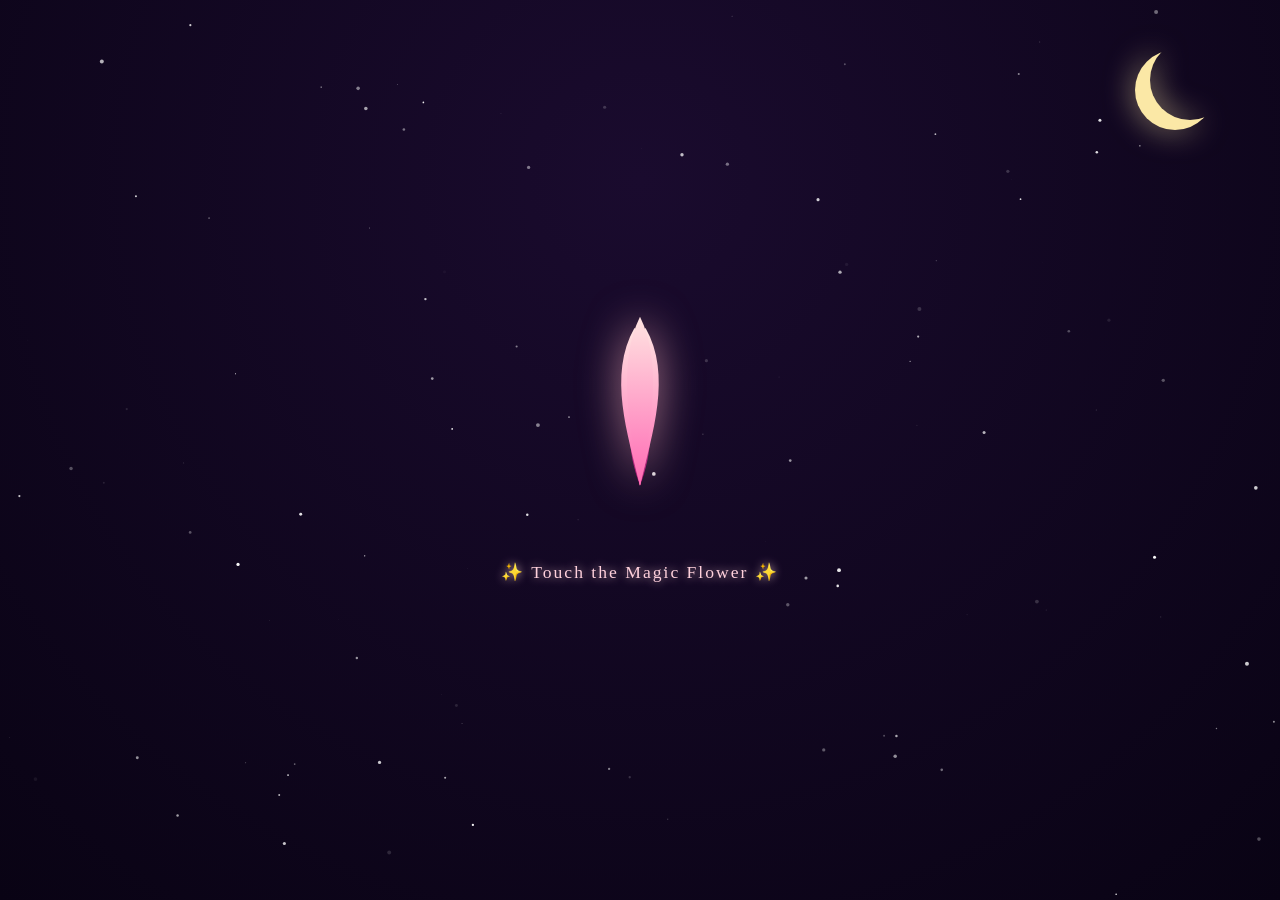
<file: f2.html>
<!DOCTYPE html>
<html lang="en">
<head>
    <meta charset="UTF-8">
    <meta name="viewport" content="width=device-width, initial-scale=1.0">
    <title>Birthday @aftab._.sunny</title>
    <style>
        * {
            margin: 0;
            padding: 0;
            box-sizing: border-box;
            user-select: none;
        }

        body {
            background: radial-gradient(circle at 50% 20%, #1a0b2e, #090314);
            height: 100vh;
            overflow: hidden;
            font-family: 'Georgia', serif;
            color: #fff;
            display: flex;
            justify-content: center;
            align-items: center;
        }

        canvas {
            position: absolute;
            top: 0;
            left: 0;
            width: 100%;
            height: 100%;
            z-index: 1;
            pointer-events: none;
        }

        /* Moon */
        .moon {
            position: absolute;
            top: 40px;
            right: 50px;
            width: 80px;
            height: 80px;
            border-radius: 50%;
            box-shadow: -15px 10px 0 0 #fbe8a6;
            filter: drop-shadow(0 0 15px rgba(251, 232, 166, 0.6));
            cursor: pointer;
            transition: filter 0.5s ease, transform 0.3s ease;
            z-index: 2;
        }
        .moon:hover { transform: scale(1.1); }

        /* Scene Container */
        .container {
            position: relative;
            z-index: 10;
            text-align: center;
            max-width: 600px;
            padding: 20px;
        }

        /* Lotus Flower Container */
        .lotus-wrapper {
            position: relative;
            cursor: pointer;
            display: inline-block;
            margin-bottom: 20px;
        }

        .lotus-svg {
            width: 330px;
            height: 250px;
            filter: drop-shadow(0 0 20px rgba(255, 182, 193, 0.6));
            animation: breathe 3s infinite ease-in-out;
            transition: filter 0.8s ease;
        }

        @keyframes breathe {
            0%, 100% { transform: scale(1); filter: drop-shadow(0 0 15px rgba(255, 182, 193, 0.5)); }
            50% { transform: scale(1.03); filter: drop-shadow(0 0 28px rgba(255, 192, 203, 0.8)); }
        }

        /* Organic Blooming Layer Animations */
        .petal {
            transform-origin: 100px 150px;
            transition: transform 2.2s cubic-bezier(0.25, 1, 0.5, 1), opacity 1.5s ease;
        }

        /* Closed bud positions (Default initial state) */
        .petal-left-outer  { transform: rotate(18deg) scaleX(0.4); }
        .petal-right-outer { transform: rotate(-18deg) scaleX(0.4); }
        .petal-left-mid    { transform: rotate(12deg) scaleX(0.5); }
        .petal-right-mid   { transform: rotate(-12deg) scaleX(0.5); }
        .petal-left-inner  { transform: rotate(6deg) scaleX(0.7); }
        .petal-right-inner { transform: rotate(-6deg) scaleX(0.7); }
        .petal-center      { transform: scaleX(0.8); }

        .lotus-core {
            opacity: 0;
            transform-origin: 100px 140px;
            transform: scale(0.2);
            transition: transform 2s ease 0.8s, opacity 1.5s ease 0.8s;
        }

        /* Fully Open Bloom States */
        .blooming .petal-left-outer  { transform: rotate(-55deg) scale(1.05); }
        .blooming .petal-right-outer { transform: rotate(55deg) scale(1.05); }
        .blooming .petal-left-mid    { transform: rotate(-35deg) scale(1.02); }
        .blooming .petal-right-mid   { transform: rotate(35deg) scale(1.02); }
        .blooming .petal-left-inner  { transform: rotate(-18deg) scale(1); }
        .blooming .petal-right-inner { transform: rotate(18deg) scale(1); }
        .blooming .petal-center      { transform: scale(0.95); }
        .blooming .lotus-core        { opacity: 1; transform: scale(1); }

        .blooming {
            animation: none;
            filter: drop-shadow(0 0 35px rgba(255, 105, 180, 0.9)) !important;
        }

        .tap-prompt {
            font-size: 1.1rem;
            letter-spacing: 2px;
            color: #ffd1dc;
            text-shadow: 0 0 10px rgba(255, 209, 220, 0.8);
            margin-top: 10px;
            animation: pulseText 2s infinite;
        }

        @keyframes pulseText {
            0%, 100% { opacity: 0.5; }
            50% { opacity: 1; }
        }

        /* Text Reveals & Transitions */
        .fairy-message {
            display: none;
            font-size: 1.3rem;
            font-style: italic;
            color: #ffe4e1;
            text-shadow: 0 0 12px rgba(255, 182, 193, 0.9);
            margin-top: 20px;
            line-height: 1.6;
            opacity: 1;
            transition: opacity 0.3s ease; /* Fast fade out transition */
        }

        .wish-text {
            display: none;
            font-size: 2rem;
            color: #fff0f5;
            text-shadow: 0 0 20px #ff69b4, 0 0 30px #ff1493;
            margin: 20px 0;
            animation: fadeIn 0.5s ease-in-out forwards;
        }

        .final-quote {
            display: none;
            font-size: 1.1rem;
            color: #e6e6fa;
            font-style: italic;
            margin-top: 15px;
            line-height: 1.5;
            animation: fadeIn 0.5s ease-in-out forwards;
        }

        .next-btn {
            display: none;
            margin-top: 30px;
            padding: 12px 30px;
            background: linear-gradient(45deg, #ffb6c1, #ff69b4);
            border: none;
            border-radius: 25px;
            color: #fff;
            font-size: 1rem;
            font-weight: bold;
            cursor: pointer;
            box-shadow: 0 0 15px rgba(255, 105, 180, 0.6);
            transition: transform 0.2s, box-shadow 0.2s;
            text-decoration: none;
            animation: fadeIn 0.5s ease-in-out forwards;
        }
        .next-btn:hover {
            transform: scale(1.05);
            box-shadow: 0 0 25px rgba(255, 105, 180, 0.9);
        }

        @keyframes fadeIn {
            from { opacity: 0; transform: translateY(10px); }
            to { opacity: 1; transform: translateY(0); }
        }
    </style>
</head>
<body>

    <div class="moon" id="moon" onclick="triggerMoonGlow()"></div>
    <canvas id="canvas"></canvas>

    <div class="container">
        <!-- Interactive Layered SVG Lotus -->
        <div class="lotus-wrapper" id="lotusWrapper" onclick="openLotus()">
            <svg class="lotus-svg" id="lotusSvg" viewBox="0 0 200 200" fill="none" xmlns="http://www.w3.org/2000/svg">
                <defs>
                    <linearGradient id="petalGradOuter" x1="0%" y1="0%" x2="0%" y2="100%">
                        <stop offset="0%" stop-color="#ffb6c1" />
                        <stop offset="100%" stop-color="#c71585" />
                    </linearGradient>
                    <linearGradient id="petalGradMid" x1="0%" y1="0%" x2="0%" y2="100%">
                        <stop offset="0%" stop-color="#ffc0cb" />
                        <stop offset="100%" stop-color="#db7093" />
                    </linearGradient>
                    <linearGradient id="petalGradInner" x1="0%" y1="0%" x2="0%" y2="100%">
                        <stop offset="0%" stop-color="#ffe4e1" />
                        <stop offset="100%" stop-color="#ff69b4" />
                    </linearGradient>
                    <radialGradient id="coreGlow" cx="50%" cy="50%" r="50%">
                        <stop offset="0%" stop-color="#fff7a1" />
                        <stop offset="70%" stop-color="#ffd700" />
                        <stop offset="100%" stop-color="#ff8c00" />
                    </radialGradient>
                </defs>

                <!-- Core Glowing Seed Pod -->
                <circle class="lotus-core" cx="100" cy="135" r="18" fill="url(#coreGlow)" filter="drop-shadow(0 0 8px #ffd700)"/>

                <!-- Outer Layer Petals -->
                <path class="petal petal-left-outer" d="M100 150 C60 130, 20 100, 35 50 C65 60, 90 100, 100 150 Z" fill="url(#petalGradOuter)" opacity="0.85"/>
                <path class="petal petal-right-outer" d="M100 150 C140 130, 180 100, 165 50 C135 60, 110 100, 100 150 Z" fill="url(#petalGradOuter)" opacity="0.85"/>

                <!-- Middle Layer Petals -->
                <path class="petal petal-left-mid" d="M100 150 C70 120, 35 80, 55 35 C80 50, 95 90, 100 150 Z" fill="url(#petalGradMid)" opacity="0.9"/>
                <path class="petal petal-right-mid" d="M100 150 C130 120, 165 80, 145 35 C120 50, 105 90, 100 150 Z" fill="url(#petalGradMid)" opacity="0.9"/>

                <!-- Inner Layer Petals -->
                <path class="petal petal-left-inner" d="M100 150 C80 110, 50 65, 75 25 C90 45, 98 85, 100 150 Z" fill="url(#petalGradInner)" />
                <path class="petal petal-right-inner" d="M100 150 C120 110, 150 65, 125 25 C110 45, 102 85, 100 150 Z" fill="url(#petalGradInner)" />

                <!-- Center Center Petal -->
                <path class="petal petal-center" d="M100 150 C88 100, 78 50, 100 15 C122 50, 112 100, 100 150 Z" fill="url(#petalGradInner)" />
            </svg>
            <div class="tap-prompt" id="promptText">✨ Touch the Magic Flower ✨</div>
        </div>

        <!-- Dynamic Content Reveal -->
        <div class="fairy-message" id="fairyMsg">🧚 "Come with me... I have a surprise for you."</div>
        <div class="wish-text" id="wishText">Happy Birthday, Beautiful Soul 💖<br><span style="font-size: 1.5rem;">🌸✨</span></div>
        <div class="final-quote" id="finalQuote">
            "Some flowers bloom because of spring.<br>
            But today, the world blooms because of you."
        </div>

        <div>
            <a href="female.html" class="next-btn" id="nextBtn">Visit Birthday Cake 🎂 ➔</a>
        </div>
    </div>

    <script>
        const canvas = document.getElementById('canvas');
        const ctx = canvas.getContext('2d');
        let particles = [];

        function resizeCanvas() {
            canvas.width = window.innerWidth;
            canvas.height = window.innerHeight;
        }
        window.addEventListener('resize', resizeCanvas);
        resizeCanvas();

        class Particle {
            constructor(x, y, color, speedX, speedY, size) {
                this.x = x || Math.random() * canvas.width;
                this.y = y || Math.random() * canvas.height;
                this.color = color || '#ffffff';
                this.speedX = speedX || (Math.random() - 0.5) * 0.5;
                this.speedY = speedY || (Math.random() - 0.5) * 0.5;
                this.size = size || Math.random() * 2;
                this.alpha = Math.random();
            }
            update() {
                this.x += this.speedX;
                this.y += this.speedY;
                if (this.x < 0 || this.x > canvas.width) this.speedX *= -1;
                if (this.y < 0 || this.y > canvas.height) this.speedY *= -1;
            }
            draw() {
                ctx.save();
                ctx.globalAlpha = this.alpha;
                ctx.fillStyle = this.color;
                ctx.beginPath();
                ctx.arc(this.x, this.y, this.size, 0, Math.PI * 2);
                ctx.fill();
                ctx.restore();
            }
        }

        // Init Background Stars
        for (let i = 0; i < 120; i++) {
            particles.push(new Particle());
        }

        function animate() {
            ctx.clearRect(0, 0, canvas.width, canvas.height);
            particles.forEach(p => {
                p.update();
                p.draw();
            });
            requestAnimationFrame(animate);
        }
        animate();

        // Tap Sparkle Effect
        window.addEventListener('pointerdown', (e) => {
            for (let i = 0; i < 6; i++) {
                particles.push(new Particle(
                    e.clientX, e.clientY, 
                    '#ffd1dc', 
                    (Math.random() - 0.5) * 3, 
                    (Math.random() - 0.5) * 3, 
                    Math.random() * 3 + 1
                ));
            }
        });

        // Trigger Flower Bloom Transition
        let bloomed = false;
        function openLotus() {
            if (bloomed) return;
            bloomed = true;

            const lotusSvg = document.getElementById('lotusSvg');
            lotusSvg.classList.add('blooming');

            // Burst Fairy Dust Particles from Flower Center
            const rect = lotusSvg.getBoundingClientRect();
            const centerX = rect.left + rect.width / 2;
            const centerY = rect.top + rect.height / 2;

            for (let i = 0; i < 65; i++) {
                particles.push(new Particle(
                    centerX, centerY, 
                    '#ffd700', 
                    (Math.random() - 0.5) * 9, 
                    (Math.random() - 0.5) * 9, 
                    Math.random() * 4 + 1.5
                ));
            }

            document.getElementById('promptText').style.display = 'none';
            const fairyMsg = document.getElementById('fairyMsg');
            fairyMsg.style.display = 'block';

            // Reduced time to 1200ms (1.2 seconds) for a fast reveal
            setTimeout(() => {
                fairyMsg.style.opacity = '0';
                setTimeout(() => {
                    fairyMsg.style.display = 'none';
                    document.getElementById('wishText').style.display = 'block';
                    document.getElementById('finalQuote').style.display = 'block';
                    document.getElementById('nextBtn').style.display = 'inline-block';
                }, 200);
            }, 1200);
        }

        function triggerMoonGlow() {
            const moon = document.getElementById('moon');
            moon.style.filter = 'drop-shadow(0 0 35px #fff0f5)';
            setTimeout(() => {
                moon.style.filter = 'drop-shadow(0 0 15px rgba(251, 232, 166, 0.6))';
            }, 1500);
        }
    </script>
</body>
</html>
</file>
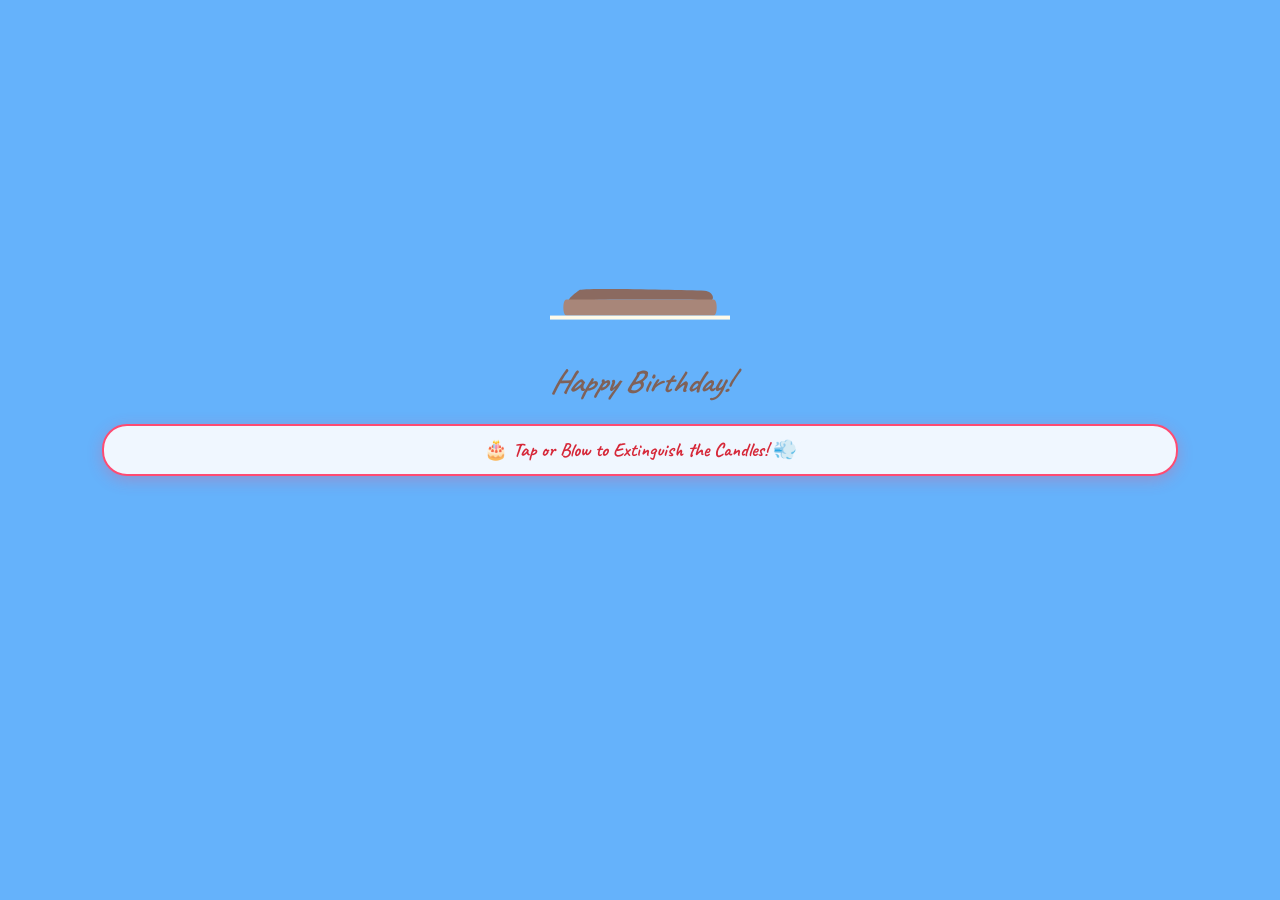
<file: female.html>
<!DOCTYPE html>
<html lang="en">

<head>
    <meta charset="UTF-8">
    <meta name="viewport" content="width=device-width, initial-scale=1.0">
    <title>Interactive Birthday Cake</title>
    <link rel="stylesheet" href="stylec.css">
    <style>
        /* Eye-catching pulse animation for the tap/blow instruction */
        .instruction-banner {
            background: rgba(255, 255, 255, 0.9);
            border: 2px solid #ff4b72;
            border-radius: 25px;
            padding: 12px 24px;
            color: #d62839;
            font-size: 1.2rem;
            font-weight: bold;
            text-align: center;
            box-shadow: 0 4px 15px rgba(255, 75, 114, 0.3);
            margin: 15px auto;
            max-width: 80%;
            cursor: pointer;
            animation: pulseBanner 1.5s infinite ease-in-out;
            user-select: none;
        }

        @keyframes pulseBanner {
            0% {
                transform: scale(1);
                box-shadow: 0 0 0 0 rgba(255, 75, 114, 0.6);
            }
            50% {
                transform: scale(1.05);
                box-shadow: 0 0 0 12px rgba(255, 75, 114, 0);
            }
            100% {
                transform: scale(1);
                box-shadow: 0 0 0 0 rgba(255, 75, 114, 0);
            }
        }
    </style>
</head>

<body>
    <div class="blow-area" id="blowArea"></div>
    <div class="cake-container">
        <div class="candles-container" id="candles">
            <!-- Candles will be added dynamically -->
        </div>

        <svg id="cake" version="1.1" x="0px" y="0px" width="200px" height="500px" viewBox="0 0 200 500"
            enable-background="new 0 0 200 500" xml:space="preserve">
            <path fill="#a88679" d="M173.667-13.94c-49.298,0-102.782,0-147.334,0c-3.999,0-4-16.002,0-16.002
                c44.697,0,96.586,0,147.334,0C177.667-29.942,177.668-13.94,173.667-13.94z">
                <animate id="bizcocho_3" attributeName="d" calcMode="spline" keySplines="0 0 1 1; 0 0 1 1"
                    begin="relleno_2.end" dur="0.3s" fill="freeze" values="
                                  M173.667-13.94c-49.298,0-102.782,0-147.334,0c-3.999,0-4-16.002,0-16.002
                c44.697,0,96.586,0,147.334,0C177.667-29.942,177.668-13.94,173.667-13.94z
                                  ;
                                  M173.667,411.567c-47.995,12.408-102.955,12.561-147.334,0
                c-3.848-1.089-0.189-16.089,3.661-15.002c44.836,12.66,90.519,12.753,139.427,0.07
                C173.293,395.631,177.541,410.566,173.667,411.567z
                                  ;
                                  M173.667,427.569c-49.795,0-101.101,0-147.334,0c-3.999,0-4-16.002,0-16.002
                c46.385,0,97.539,0,147.334,0C177.668,411.567,177.667,427.569,173.667,427.569z
                                  " />
            </path>
            <path fill="#8b6a60" d="M100-178.521c1.858,0,3.364,1.506,3.364,3.363c0,0,0,33.17,0,44.227
                c0,19.144,0,57.431,0,76.574c0,10.152,0,40.607,0,40.607c0,1.858-1.506,3.364-3.364,3.364l0,0c-1.858,0-3.364-1.506-3.364-3.364c0,0,0-30.455,0-40.607c0-19.144,0-57.432,0-76.575c0-11.057,0-44.226,0-44.226C96.636-177.015,98.142-178.521,100-178.521
                L100-178.521z">
                <animate id="relleno_2" attributeName="d" calcMode="spline" keySplines="0 0 1 1; 0 0 1 1; 0 0 0.58 1"
                    begin="bizcocho_2.end" dur="0.4s" fill="freeze" values="
                                  M100-178.521c1.858,0,3.364,1.506,3.364,3.363c0,0,0,33.17,0,44.227
                c0,19.144,0,57.431,0,76.574c0,10.152,0,40.607,0,40.607c0,1.858-1.506,3.364-3.364,3.364l0,0c-1.858,0-3.364-1.506-3.364-3.364c0,0,0-30.455,0-40.607c0-19.144,0-57.432,0-76.575c0-11.057,0-44.226,0-44.226C96.636-177.015,98.142-178.521,100-178.521
                L100-178.521z
                                  ;
                                  M100,267.257c1.858,0,3.364,1.506,3.364,3.363c0,0,0,33.17,0,44.227
                c0,19.143,0,57.43,0,76.574c0,10.151,0,40.606,0,40.606c0,1.858-1.506,3.364-3.364,3.364l0,0c-1.858,0-3.364-1.506-3.364-3.364
                c0,0,0-30.455,0-40.606c0-19.145,0-57.432,0-76.576c0-11.057,0-44.225,0-44.225C96.636,268.763,98.142,267.257,100,267.257
                L100,267.257z
                                  ;
                                  M93.928,405.433c-0.655,6.444-0.102,9.067,2.957,11.798c0,0,8.083,5.571,16.828,3.503
                c18.629-4.406,43.813,6.194,50.792,7.791c14.75,3.375,9.162,6.867,9.162,6.867c-2.412,2.258-58.328,0-73.667,0l0,0
                c-1.858,0-69.995,2.133-73.667,0c0,0-3.337-2.439,6.172-5.992c11.375-4.25,52.875,8.822,47.139-9.442
                c-6.333-20.167,5.226-21.514,5.226-21.514c3.435-0.915,12.78-6.663,10.923-0.546L93.928,405.433z
                                  ;
                                  M102.242,427.569c5.348,0,14.079,0,17.462,0c0,0,17.026,0,27.504,0
                c19.143,0,20.39-3.797,26.459,0c3,1.877,0,7.823,0,7.823c-2.412,2.258-58.328,0-73.667,0l0,0c-1.858,0-67.187,0-73.667,0
                c0,0-4.125-4.983,0-7.823c5.201-3.58,16.085,0,23.725,0c8.841,0,20.762,0,20.762,0c3.686,0,8.597,0,19.511,0H102.242z
                                  " />
            </path>
            <path fill="#a88679" d="M173.667-15.929c-46.512,0-105.486,0-147.334,0c-3.999,0-4-16.002,0-16.002
                c43.566,0,97.96,0,147.334,0C177.667-31.931,177.666-15.929,173.667-15.929z">
                <animate id="bizcocho_2" attributeName="d" calcMode="spline"
                    keySplines="0 0 1 1; 0 0 1 1; 0.25 0 0.58 1" begin="relleno_1.end" dur="0.4s" fill="freeze" values="
                                  M173.667-15.929c-46.512,0-105.486,0-147.334,0c-3.999,0-4-16.002,0-16.002
                c43.566,0,97.96,0,147.334,0C177.667-31.931,177.666-15.929,173.667-15.929z
                                  ;
                                  M173.434,445.393c-47.269,8.001-105.245,8.001-147.334,0c-3.929-0.747-0.692-16.543,3.243-15.824
                c43.828,8.001,92.165,8.001,140.739,0C174.029,428.918,177.377,444.726,173.434,445.393z
                                  ;
                                  M173.667,449.514c-47.576-5.454-102.799-5.744-147.333,0c-3.966,0.512-3.938-15.297,0-16.002
                c43.683-7.823,97.646-8.026,147.333,0C177.616,434.15,177.642,449.969,173.667,449.514z
                                  ;
                                  M173.667,451.394c-49.298,0-102.782,0-147.334,0c-3.999,0-4-16.002,0-16.002
                c44.697,0,96.586,0,147.334,0C177.667,435.392,177.668,451.394,173.667,451.394z
                                  " />
            </path>
            <path fill="#8b6a60" d="M101.368-73.685c0,12.164,0,15.18,0,28.519c0,22.702,0-13.661,0,8.304c0,14.48,0,18.233,0,30.512
                c0,1.753-2.958,1.847-2.958,0c0-12.68,0-16.277,0-30.401c0-21.983,0,11.66,0-8.305c0-13.027,0-15.992,0-28.628
                C98.411-75.883,101.368-75.592,101.368-73.685z">
                <animate id="relleno_1" attributeName="d" calcMode="spline" keySplines="0 0 1 1; 0 0 1 1; 0 0 0.6 1"
                    begin="bizcocho_1.end" dur="0.4s" fill="freeze" values="
                                  M101.368-73.685c0,12.164,0,15.18,0,28.519c0,22.702,0-13.661,0,8.304c0,14.48,0,18.233,0,30.512
                c0,1.753-2.958,1.847-2.958,0c0-12.68,0-16.277,0-30.401c0-21.983,0,11.66,0-8.305c0-13.027,0-15.992,0-28.628
                C98.411-75.883,101.368-75.592,101.368-73.685z
                                  ;
                                  M101.368,350.885c0,12.164,0,65.18,0,78.518c0,22.703,0-33.66,0-11.695c0,14.48,0,28.232,0,40.512
                c0,1.753-2.958,1.847-2.958,0c0-12.68,0-26.277,0-40.402c0-21.982,0,31.66,0,11.695c0-13.027,0-65.992,0-78.627
                C98.411,348.686,101.368,348.977,101.368,350.885z
                                  ;
                                  M128.38,447.567c37.626,6.312,39.303,13.658,26.833,12.833c-22.653-1.499-13.636-0.831-23.302-0.831
                c-14.48,0-17.884,0-30.163,0c-2.087,0-2.068,0-3.915,0c-13.333,0-8.963,0-23.088,0c-11.668,0-14.062,5.995-27.532,1.164
                c-12.629-4.529,38.667-3.167,46.833-17.333C100.077,432.94,105.546,443.736,128.38,447.567z
                                  ;
                                  M173.667,451.394c2.875,0,2.997,9.257,0,9.131c-22.662-0.956-32.09-0.956-41.756-0.956
                c-14.48,0-17.884,0-30.163,0c-2.087,0-2.068,0-3.915,0c-13.333,0-8.963,0-23.088,0c-11.668,0-34.99-0.294-48.412,1.831
                c-4.109,0.65-3.01-10.006,0-10.006C37.129,451.394,149.379,451.394,173.667,451.394z
                                  " />
            </path>
            <path fill="#a88679" d="M173.667,21.571c-33.174,0-111.467,0-147.334,0c-4,0-4-16.002,0-16.002c39.836,0,105.982,0,147.334,0
                C177.668,5.569,177.667,21.571,173.667,21.571z">
                <!-- Changed begin from "2s" to "0.2s" for a fast start -->
                <animate id="bizcocho_1" attributeName="d" calcMode="spline"
                    keySplines="0 0 1 1; 0 0 1 1; 0 0 1 1; 0.25 0 1 1; 0 0 1 1; 0.25 0 0.6 1" begin="0.2s" dur="0.6s"
                    fill="freeze" values="
                                  M173.667,21.571c-33.174,0-111.467,0-147.334,0c-4,0-4-16.002,0-16.002c39.836,0,105.982,0,147.334,0
                C177.668,5.569,177.667,21.571,173.667,21.571z
                                  ;
                                  M173.667,459.569c-33.197,16.002-110.782,16.002-147.334,0c-3.664-1.604,1.614-15.617,5.337-14.153
                c40.702,16.002,94.289,16.104,136.505,0.103C171.917,444.1,177.271,457.832,173.667,459.569z
                                  ;
                                  M171.817,475.571c-39.361-3.001-105.438-2.571-143.556,0c-3.991,0.27-7.377-14.736-3.387-15.014
                c41.553-2.888,104.421-3.121,150.51-0.233C179.378,460.574,175.806,475.875,171.817,475.571z
                                  ;
                                  M171.817,459.564c-38.8-12.188-104.504-13.762-143.556,0c-3.772,1.329-7.961-12.604-4.178-13.905
                c40.864-14.064,105.114-15.52,151.918-0.973C179.822,445.874,175.634,460.762,171.817,459.564z
                                  ;
                                  M173.667,475.571c-46.376-5.005-105.924-4.003-147.334,0c-3.981,0.385-3.479-15.421,0.479-16.002
                c43.087-6.327,97.705-7.083,146.855,0.438C177.621,460.613,177.644,476,173.667,475.571z
                                  ;
                                  M173.667,474.117c-46.376,1.866-105.638,2.01-147.334,0c-3.995-0.192-3.52-16.144,0.479-16.002
                c43.794,1.55,96.341,1.541,145.723,0C176.532,457.99,177.663,473.956,173.667,474.117z
                                  ;
                                  M173.667,475.571c-46.512,0-105.486,0-147.334,0c-3.999,0-4-16.002,0-16.002c43.566,0,97.96,0,147.334,0
                C177.667,459.569,177.666,475.571,173.667,475.571z
                                  " />
            </path>
            <path fill="#fefae9" d="M104.812,113.216c0,3.119-2.164,5.67-4.812,5.67c-2.646,0-4.812-2.551-4.812-5.67c0-5.594,0-16.782,0-22.375
            c0-5.143,0-15.427,0-20.568c0-7.333,0-21.998,0-29.33c0-5.523,0-16.569,0-22.092c0-3.295,0-9.885,0-13.181
            C95.188,2.551,97.353,0,100,0c2.648,0,4.812,2.551,4.812,5.669c0,3.248,0,9.743,0,12.991c0,5.428,0,16.284,0,21.711
            c0,7.618,0,22.854,0,30.472c0,4.952,0,14.854,0,19.807C104.812,96.292,104.812,107.576,104.812,113.216z">
                <animate id="crema" attributeName="d" calcMode="spline"
                    keySplines="0 0 1 1; 0 0 1 1; 0 0 1 1; 0.25 0 1 1; 0 0 1 1; 0 0 0.58 1" begin="bizcocho_3.end"
                    dur="1.2s" fill="freeze" values="
                                  M104.812,113.216c0,3.119-2.164,5.67-4.812,5.67c-2.646,0-4.812-2.551-4.812-5.67c0-5.594,0-16.782,0-22.375
            c0-5.143,0-15.427,0-20.568c0-7.333,0-21.998,0-29.33c0-5.523,0-16.569,0-22.092c0-3.295,0-9.885,0-13.181
            C95.188,2.551,97.353,0,100,0c2.648,0,4.812,2.551,4.812,5.669c0,3.248,0,9.743,0,12.991c0,5.428,0,16.284,0,21.711
            c0,7.618,0,22.854,0,30.472c0,4.952,0,14.854,0,19.807C104.812,96.292,104.812,107.576,104.812,113.216z
                                  ;
                                  M104.812,405.897c0,3.119-2.164,5.67-4.812,5.67c-2.646,0-4.812-2.551-4.812-5.67c0-5.594,0-16.782,0-22.376
            c0-5.143,0-15.426,0-20.568c0-7.332,0-21.997,0-29.33c0-5.522,0-16.568,0-22.092c0-3.295,0-9.885,0-13.181
            c0-3.118,2.165-5.669,4.812-5.669c2.648,0,4.812,2.551,4.812,5.669c0,3.247,0,9.743,0,12.991c0,5.428,0,16.283,0,21.711
            c0,7.618,0,22.854,0,30.473c0,4.951,0,14.854,0,19.807C104.812,388.972,104.812,400.256,104.812,405.897z
                                  ;
                                  M111.873,411.567c-3.119,0-9.226,0-11.874,0c-2.646,0-7.748,0-10.867,0c-7.086,0-12.698,0-18.292,0
            c-6.592,0-12.871,7.371-19.166,3.008c-10.043-6.961-7.776-10.169,2.991-17.745c12.61-8.873,27.713,1.994,25.919-7.531
            c-2.589-13.742,11.008-14.513,11.365-17.789c0.441-4.051,4.235-11.107,8.051-8.175c3.113,2.393,1.007,8.008,0,13.159
            c-1.871,9.569,8.058,2.113,9.494,14.155c2.592,21.732,21.184-0.675,29.309,7.976c5.216,5.553,18.413,5.552,15.426,12.942
            c-3.131,7.745-15.825-4.369-23.8,2.903C126.261,418.271,118.301,411.567,111.873,411.567z
                                  ;
                                  M111.873,411.567c-3.119,0-9.226,0-11.874,0c-2.646,0-9.734,4.069-12.853,4.069
            c-7.086,0-10.712-4.069-16.306-4.069c-6.592,0-12.12,6.013-19.166,3.008c-7.053-3.008-7.458,2.026-18.659,1.165
            c-6.832-0.525-7.522-3.034-7.533-6.265c-0.037-10.336,22.073-2.452,36.613-2.628c10.234-0.124,19.856-1.439,37.905-2.102
            c16.642-0.61,32.699,1.552,46.009,1.927c12.438,0.351,29.663-8.99,31.532,3.315c0.773,5.093-5.605,3.342-11.211,9.579
            c-5.093,5.667-7.59-4.605-12.965-3.832c-8.269,1.189-14.962-8.537-22.937-1.265C126.261,418.271,118.301,411.567,111.873,411.567z
                                  ;
                                  M110.946,413.652c-2.904-1.137-8.405-2.748-12.446-0.97c-6.099,2.685-7.273,10.358-13.253,8.242
            c-7.843-2.775-8.953-5.008-14.546-5.01c-24.653-0.011-4.849,26.507-18.264,26.507c-12.377,0,5.791-33.537-19.422-26.682
            c-7.703,2.095-9.806-0.942-9.817-4.173c-0.037-10.336,24.357-4.544,38.897-4.72c10.234-0.124,19.856-1.439,37.905-2.102
            c16.642-0.61,32.699,1.552,46.009,1.927c12.438,0.351,28.973-8.865,31.532,3.315c1.449,6.896,0.318,15.624-3.874,15.624
            c-7.619,0-1.788-15.192-19.243-7.111c-7.581,3.51-15.963-9.738-26.669,1.066C120.644,426.744,118.381,416.561,110.946,413.652z
                                  ;
                                  M111.547,413.9c-2.969-0.956-8.775-0.949-13.167-0.5c-14.667,1.5-8.325,16.508-14.667,16.666
            c-6.667,0.166-0.167-13.5-13.013-14.151c-30.471-1.545-5.572,46.651-18.987,46.651c-12.377,0,10.333-50.166-18.667-44.5
            c-7.835,1.531-9.537-1.417-9.548-4.647c-0.037-10.336,23.675-5.177,38.215-5.353c10.234-0.124,20.618-1.671,38.667-2.333
            c16.642-0.61,32.023,1.458,45.333,1.833c12.438,0.351,33.819-8.431,33.199,4.001c-0.532,10.666,0.414,26.166-5.245,25.833
            c-7.606-0.447-2.954-31.5-19.243-18.899c-7.985,6.177-17.658-5.969-27.377,5.732C118.88,434.066,121.38,417.067,111.547,413.9z
                                  ;
                                  M111.547,415.233c-6.667-0.834-9.667,4.667-13.833,3.333c-19.649-6.291-8.158,22.176-14.5,22.334
            c-6.667,0.166,2.833-18-13.333-22.167c-29.544-7.615-9.667,43.833-20.167,43.833c-10.333,0,8.004-55.006-16.833-39
            c-7.5,4.833-9.508-3.78-9.299-7.004c0.799-12.329,23.592-7.153,38.132-7.329c10.234-0.124,20.238-1.505,38.287-2.167
            c16.642-0.61,32.903,1.125,46.213,1.5c12.438,0.351,35.058-5.579,31.863,6.451c-5.532,20.833,1.25,28.216-4.409,27.883
            c-7.606-0.447-6.058-37.895-20.62-23.333c-10.167,10.166-15.972-0.747-25,12C119.547,443.568,121.798,416.515,111.547,415.233z
                                  " />
            </path>
            <rect x="10" y="475.571" fill="#fefae9" width="180" height="4" />
        </svg>
        <div class="text">
            <h1 id="birthdayText">Happy Birthday!</h1>
        </div>

        <!-- Animated, eye-catching tap/blow prompt -->
        <div class="instruction-banner">
            🎂 Tap or Blow to Extinguish the Candles! 💨
        </div>
    </div>

    <div id="gifContainer" style="display: none; text-align: center; margin-top: 20px;">
        <img src="cat.gif" alt="Celebration GIF" style="width: 300px; max-width: 100%;">
    </div>

    <script src="scriptc.js"></script>

    <!-- Script to set custom birthday name -->
    <script>
        const name = localStorage.getItem("name");
        if (name) {
            document.getElementById("birthdayText").textContent = "Happy Birthday! " + name;
        }
    </script>
</body>

</html>
</file>
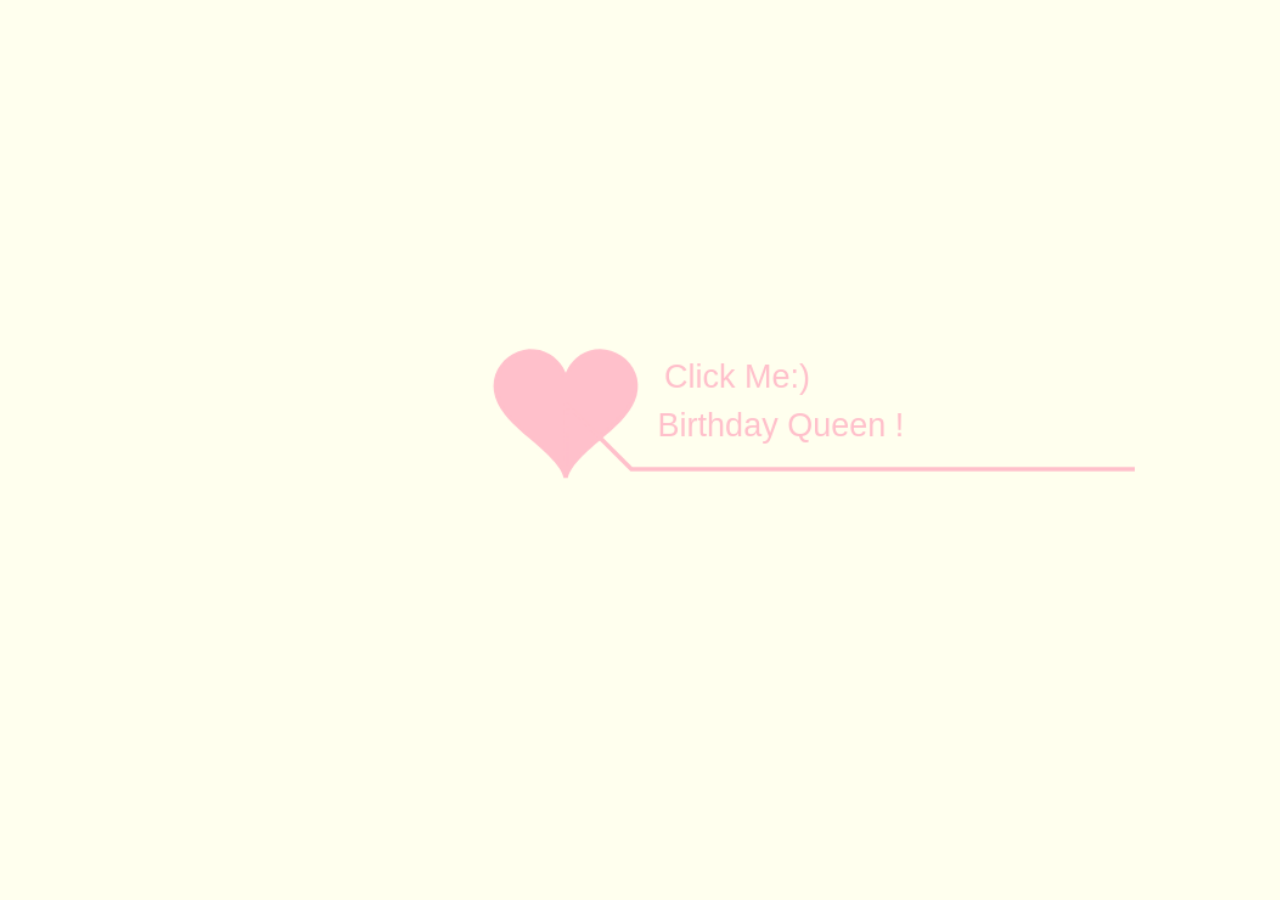
<file: index5.html>
<!DOCTYPE html PUBLIC "-//W3C//DTD XHTML 1.0 Strict//EN" "http://www.w3.org/TR/xhtml1/DTD/xhtml1-strict.dtd">
<html xml:lang="en" xmlns="http://www.w3.org/1999/xhtml">

<head>
    <meta http-equiv="Content-Type" content="text/html; charset=UTF-8">
    <meta name="viewport" content="width=device-width, initial-scale=1.0, maximum-scale=1.0, user-scalable=no">
    <title>Birthday Heart Animation | @coding.stella</title>
    <link type="text/css" rel="stylesheet" href="default.css">
    <script type="text/javascript" src="jquery.min.js"></script>
    <script type="text/javascript" src="jscex.min.js"></script>
    <script type="text/javascript" src="jscex-parser.js"></script>
    <script type="text/javascript" src="jscex-jit.js"></script>
    <script type="text/javascript" src="jscex-builderbase.min.js"></script>
    <script type="text/javascript" src="jscex-async.min.js"></script>
    <script type="text/javascript" src="jscex-async-powerpack.min.js"></script>
    <script type="text/javascript" src="function.js" charset="utf-8"></script>
    <script type="text/javascript" src="love.js" charset="utf-8"></script>

    <style>
        html, body {
            width: 100%;
            height: 100%;
            margin: 0;
            padding: 0;
            overflow: hidden;
            background-color: #ffe;
            cursor: pointer;
        }

        #viewport-scaler {
            width: 100vw;
            height: 100vh;
            display: flex;
            justify-content: center;
            align-items: flex-start;
            padding-top: 10px;
            overflow: hidden;
            box-sizing: border-box;
            transition: transform 0.3s ease;
        }

        #main {
            transform-origin: center top;
            margin-top: -20px !important;
            margin-left: -100px !important; /* Shifts the whole page content to the left */
        }

        #wrap {
            margin-top: 0 !important;
        }

        /* --- Text Styling --- */
        #code {
            font-size: 1.28em !important;
            line-height: 1.5 !important;
        }

        #clock-box {
            font-size: 1.15em !important;
        }

        /* --- Rotate Reminder Overlay (2s Instruction) --- */
        #rotate-reminder {
            display: none;
            position: fixed;
            top: 0;
            left: 0;
            width: 100vw;
            height: 100vh;
            background-color: rgba(0, 0, 0, 0.92);
            color: #ffffff;
            z-index: 99999;
            flex-direction: column;
            justify-content: center;
            align-items: center;
            text-align: center;
            font-family: Arial, sans-serif;
            padding: 20px;
            box-sizing: border-box;
            transition: opacity 0.5s ease;
            pointer-events: none; /* Allows click-through to start animation */
        }

        .phone-icon {
            width: 50px;
            height: 85px;
            border: 4px solid #ffffff;
            border-radius: 12px;
            margin-bottom: 20px;
            position: relative;
            animation: rotatePhone 1.8s infinite ease-in-out;
        }

        .phone-icon::after {
            content: '';
            position: absolute;
            bottom: 6px;
            left: 50%;
            transform: translateX(-50%);
            width: 8px;
            height: 8px;
            border: 2px solid #ffffff;
            border-radius: 50%;
        }

        @keyframes rotatePhone {
            0% { transform: rotate(0deg); }
            50% { transform: rotate(-90deg); }
            100% { transform: rotate(-90deg); }
        }

        #rotate-reminder h2 {
            margin: 0 0 10px 0;
            font-size: 22px;
        }

        #rotate-reminder p {
            margin: 0;
            font-size: 14px;
            color: #cccccc;
        }

        /* Force landscape rendering in portrait mobile mode */
        @media screen and (max-width: 900px) and (orientation: portrait) {
            #rotate-reminder {
                display: flex !important;
            }
            #viewport-scaler {
                position: fixed;
                width: 100vh !important;
                height: 100vw !important;
                top: 50%;
                left: 50%;
                transform: translate(-50%, -50%) rotate(90deg);
                transform-origin: center center;
            }
        }
    </style>

    <script>
        var currentScale = 1;

        function playAudio() {
            var audio = document.getElementById("myAudio");
            if (audio) {
                audio.play();
            }
        }

        function autoScaleViewport() {
            var targetWidth = 1000;
            var targetHeight = 600;

            var windowWidth = $(window).width();
            var windowHeight = $(window).height();

            if (window.innerHeight > window.innerWidth && window.innerWidth <= 900) {
                windowWidth = $(window).height();
                windowHeight = $(window).width();
            }

            var scaleX = windowWidth / targetWidth;
            var scaleY = windowHeight / targetHeight;
            currentScale = Math.min(scaleX, scaleY);

            $('#main').css({
                'transform': 'scale(' + (currentScale * 0.95) + ')'
            });
        }

        $(document).ready(function() {
            autoScaleViewport();
            $(window).on('resize orientationchange', function() {
                autoScaleViewport();
            });

            // Show instruction overlay for 2 seconds, then fade out smoothly
            setTimeout(function() {
                var reminder = $('#rotate-reminder');
                reminder.css('opacity', '0');
                setTimeout(function() {
                    reminder.css('display', 'none');
                }, 500);
            }, 2000);
        });
    </script>
</head>

<body>
    <!-- Rotate Overlay (Shows for 2s) -->
    <div id="rotate-reminder">
        <div class="phone-icon"></div>
        <h2>Please Rotate Your Phone</h2>
        <p>Turn your phone horizontally to view the animation!</p>
    </div>

    <div id="viewport-scaler">
        <div id="main">
            <div id="error"><a
                    href="http://www.google.cn/chrome/intl/zh-CN/landing_chrome.html?hl=zh-CN&brand=CHMI">Chrome</a> (<a
                    href="http://firefox.com.cn/download/">Firefox</a>)</div>
            <audio autoplay="autoplay" height="100" width="100" id="myAudio">
                <source src="aud.mp3" type="audio/mp3" />
                <embed height="100" width="100" src="aud.mp3" />
            </audio>
            <div id="wrap">
                <div id="text">
                    <div id="code">
                        <span class="say">Hey you 💞</span><br>
                        <span class="say">Happy Birthday 🎈</span><br>
                        <span class="say">May God bless you 🍀</span><br>
                        <span class="say">And give u many happiness 💕</span><br>
                        <span class="say">Just saying... you're pretty awesome ❤️</span><br>
                        <span class="say">Sending good vibes and maybe a wink 😏</span><br>
                        <span class="say">Hope u have a great day today ❤️😘</span><br>
                        <span class="say"><strong>Waiting For your Special Treat😄</strong></span><br>
                        <span class="say"><p align="right">---Black Parrot</p></span>
                    </div>
                </div>
                <div id="clock-box">
                     <span id="clock">6570 days 0 hours 0 minutes 0 seconds</span>
                </div>
                <canvas id="canvas" width="1100" height="680"></canvas>
            </div>
        </div>
    </div>

    <script>
        (function () {
            var canvas = $('#canvas');

            if (!canvas[0].getContext) {
                $("#error").show();
                return false;
            }

            var width = canvas.width();
            var height = canvas.height();
            canvas.attr("width", width);
            canvas.attr("height", height);

            var opts = {
                seed: {
                    x: width / 2 - 20,
                    color: "rgb(190, 26, 37)",
                    scale: 3.6
                },
                branch: [
                    [535, 680, 570, 250, 500, 200, 30, 100, [
                        [540, 500, 455, 417, 340, 400, 13, 100, [
                            [450, 435, 434, 430, 394, 395, 2, 40]
                        ]],
                        [550, 445, 600, 356, 680, 345, 12, 100, [
                            [578, 400, 648, 409, 661, 426, 3, 80]
                        ]],
                        [539, 281, 537, 248, 534, 217, 3, 40],
                        [546, 397, 413, 247, 328, 244, 9, 80, [
                            [427, 286, 383, 253, 371, 205, 2, 40],
                            [498, 345, 435, 315, 395, 330, 4, 60]
                        ]],
                        [546, 357, 608, 252, 678, 221, 6, 100, [
                            [590, 293, 646, 277, 648, 271, 2, 80]
                        ]]
                    ]]
                ],
                bloom: {
                    num: 650,
                    width: 1080,
                    height: 650,
                },
                footer: {
                    width: 1200,
                    height: 5,
                    speed: 10,
                }
            }

            var tree = new Tree(canvas[0], width, height, opts);
            var seed = tree.seed;
            var foot = tree.footer;
            var hold = 1;

            // Trigger action on document/screen tap anywhere
            function triggerStart() {
                if (hold === 1) {
                    playAudio();
                    hold = 0;
                    $(document).off("click touchstart", triggerStart);
                    canvas.unbind("click touchstart mousemove");
                    canvas.removeClass("hand");
                }
            }

            // Bind click/tap to whole document for guaranteed response
            $(document).on("click touchstart", triggerStart);

            var seedAnimate = eval(Jscex.compile("async", function () {
                seed.draw();
                while (hold) {
                    $await(Jscex.Async.sleep(10));
                }
                while (seed.canScale()) {
                    seed.scale(0.95);
                    $await(Jscex.Async.sleep(10));
                }
                while (seed.canMove()) {
                    seed.move(0, 2);
                    foot.draw();
                    $await(Jscex.Async.sleep(10));
                }
            }));

            var growAnimate = eval(Jscex.compile("async", function () {
                do {
                    tree.grow();
                    $await(Jscex.Async.sleep(10));
                } while (tree.canGrow());
            }));

            var flowAnimate = eval(Jscex.compile("async", function () {
                do {
                    tree.flower(2);
                    $await(Jscex.Async.sleep(10));
                } while (tree.canFlower());
            }));

            var moveAnimate = eval(Jscex.compile("async", function () {
                tree.snapshot("p1", 240, 0, 610, 680);
                while (tree.move("p1", 500, 0)) {
                    foot.draw();
                    $await(Jscex.Async.sleep(10));
                }
                foot.draw();
                tree.snapshot("p2", 500, 0, 610, 680);

                canvas.parent().css("background", "url(" + tree.toDataURL('image/png') + ")");
                canvas.css("background", "#ffe");
                $await(Jscex.Async.sleep(300));
                canvas.css("background", "none");
            }));

            var textAnimate = eval(Jscex.compile("async", function () {
                $("#code").show().typewriter();
            }));

            var runAsync = eval(Jscex.compile("async", function () {
                $await(seedAnimate());
                $await(growAnimate());
                $await(flowAnimate());
                $await(moveAnimate());
                textAnimate().start();
            }));

            runAsync().start();
        })();
    </script>
</body>

</html>
</file>
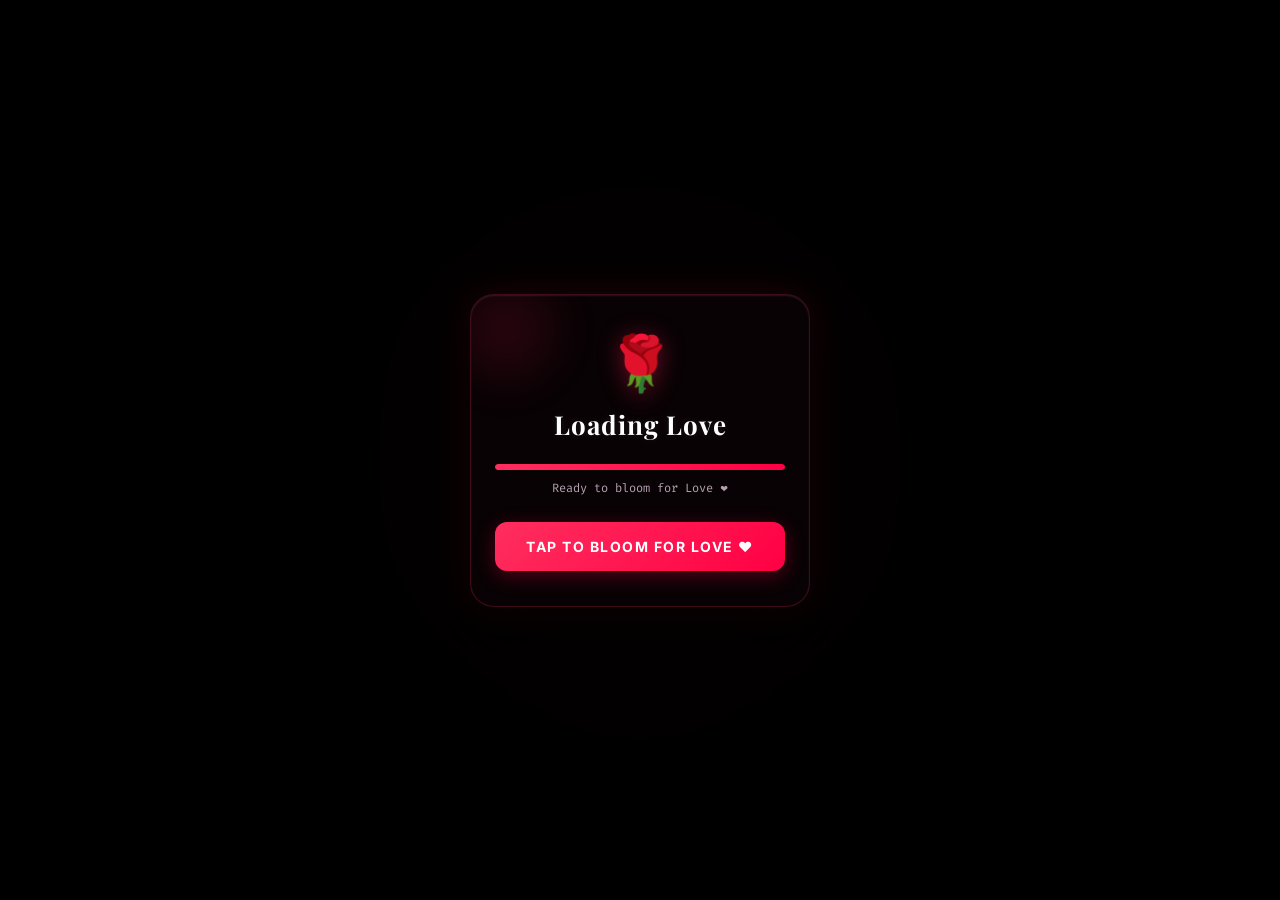
<file: indexrose.html>
<!DOCTYPE html>
<html lang="en">

<head>
    <meta charset="UTF-8">
    <meta name="viewport" content="width=device-width, initial-scale=1.0">
    <title>🌹 Rose Blooming from Code</title>
    <meta name="description" content="A single div transforms into a beautiful blooming 3D rose.">
    <link rel="preconnect" href="https://fonts.googleapis.com">
    <link rel="preconnect" href="https://fonts.gstatic.com" crossorigin>
    <link
        href="https://fonts.googleapis.com/css2?family=Playfair+Display:ital,wght@0,400;0,700;1,400;1,700&family=Inter:wght@400;500;700&family=Fira+Code:wght@500&family=Dancing+Script:wght@600&display=swap"
        rel="stylesheet">
    <link rel="stylesheet" href="stylerose.css?v=love">
</head>

<body>
    <svg width="0" height="0" style="position: absolute;">
        <defs>
            <linearGradient id="heartGrad" x1="0%" y1="0%" x2="100%" y2="100%">
                <stop offset="0%" stop-color="#ff6b8b" />
                <stop offset="100%" stop-color="#ff0044" />
            </linearGradient>
        </defs>
    </svg>

    <div class="vignette"></div>


    <div class="spotlight"></div>
    <div class="ambient-light" id="ambientLight"></div>

    <div class="trigger-overlay" id="triggerOverlay">
        <div class="glass-card">
            <div class="card-glow"></div>
            <div class="rose-icon">🌹</div>
            <h2 class="title">Loading Love</h2>
            <div class="loading-bar-container">
                <div class="loading-bar" id="loadingBar"></div>
            </div>
            <p class="status-text" id="statusText">Ready to compile...</p>
            <button class="start-button" id="startButton" disabled>
                <span class="btn-text">Tap to Bloom for Love ❤</span>
                <span class="btn-shine"></span>
            </button>
        </div>
    </div>

    <div class="scene">
        <div class="rose-wrapper" id="roseWrapper">
            <div class="stem-group">
                <div class="stem" id="stem">
                    <div class="stem-highlight"></div>
                </div>
                <div class="thorn thorn-1" id="thorn1"></div>
                <div class="thorn thorn-2" id="thorn2"></div>
                <div class="leaf leaf-left" id="leafLeft">
                    <div class="leaf-vein"></div>
                </div>
                <div class="leaf leaf-right" id="leafRight">
                    <div class="leaf-vein"></div>
                </div>
            </div>

            <div class="calyx" id="calyx"></div>

            <div class="rose-head" id="roseHead">
                <div class="rose-glow"></div>
                <div class="rose-glow-inner"></div>
            </div>
        </div>
    </div>

    <button class="music-toggle" id="musicToggle" aria-label="Toggle Music">
        <span class="music-icon">🔊</span>
    </button>
<style>
  /* Glitter Button Styling */
  .letter-btn {
    position: relative;
    padding: 14px 28px;
    font-size: 1.05em;
    font-weight: bold;
    color: #ffffff;
    background: linear-gradient(135deg, #ff4e50, #f9d423);
    border: none;
    border-radius: 30px;
    cursor: pointer;
    overflow: hidden;
    outline: none;
    box-shadow: 0 4px 15px rgba(255, 78, 80, 0.4);
    animation: pulseGlow 1.8s infinite ease-in-out;
    transition: transform 0.2s ease;
  }

  .letter-btn:active {
    transform: scale(0.96);
  }

  /* Shimmer / Glitter Sweep Effect */
  .letter-btn::after {
    content: '';
    position: absolute;
    top: -50%;
    left: -60%;
    width: 50%;
    height: 200%;
    background: linear-gradient(
      60deg,
      rgba(255, 255, 255, 0) 20%,
      rgba(255, 255, 255, 0.8) 50%,
      rgba(255, 255, 255, 0) 80%
    );
    transform: rotate(25deg);
    animation: glitterSweep 2.5s infinite;
  }

  /* Tap Prompt Indicator */
  .tap-hint {
    display: inline-block;
    margin-left: 6px;
    animation: bounceArrow 1.2s infinite ease-in-out;
  }

  /* Animations */
  @keyframes glitterSweep {
    0% { left: -60%; }
    40% { left: 140%; }
    100% { left: 140%; }
  }

  @keyframes pulseGlow {
    0% {
      box-shadow: 0 0 0 0 rgba(255, 78, 80, 0.7);
      transform: scale(1);
    }
    50% {
      box-shadow: 0 0 20px 8px rgba(255, 78, 80, 0);
      transform: scale(1.03);
    }
    100% {
      box-shadow: 0 0 0 0 rgba(255, 78, 80, 0);
      transform: scale(1);
    }
  }

  @keyframes bounceArrow {
    0%, 100% { transform: translateX(0); }
    50% { transform: translateX(5px); }
  }
</style>

<div class="end-text" id="endText">
    <p class="romantic-message">Every petal blooms with love</p>
    <p class="tagline" id="tagline">for Love ❤</p>
    
    <!-- Link redirect with shimmering & glowing button -->
    <a href="f2.html" style="text-decoration: none;">
        <button class="letter-btn" id="letterBtn">
            <span class="letter-btn-icon">💌</span>Surprise!!! <span class="tap-hint">👉</span>
        </button>
    </a>

    <span class="rose-emoji">🌹</span>
</div>

    <div class="letter-overlay" id="letterOverlay">
        <div class="letter-card">
            <button class="close-letter-btn" id="closeLetterBtn" aria-label="Close Note">✕</button>
            <div class="letter-content">
                <p class="letter-salutation">Dear Love,</p>
                <p class="letter-body">
                    Every single line of this code was written with you in my heart. Just like this digital rose, my love for you blooms uniquely, growing stronger and more beautiful with every passing moment.
                </p>
                <p class="letter-body">
                    You are the brightness in my thoughts, the rhythm in my heart, and the warmth in my life. This rose is a small reflection of my feelings—timeless, true, and forever yours.
                </p>
                <p class="letter-signature">Yours forever, ❤</p>
            </div>
        </div>
    </div>

    <div id="fallingPetals"></div>

    <script src="scriptrose.js?v=love"></script>
</body>

</html>
</file>
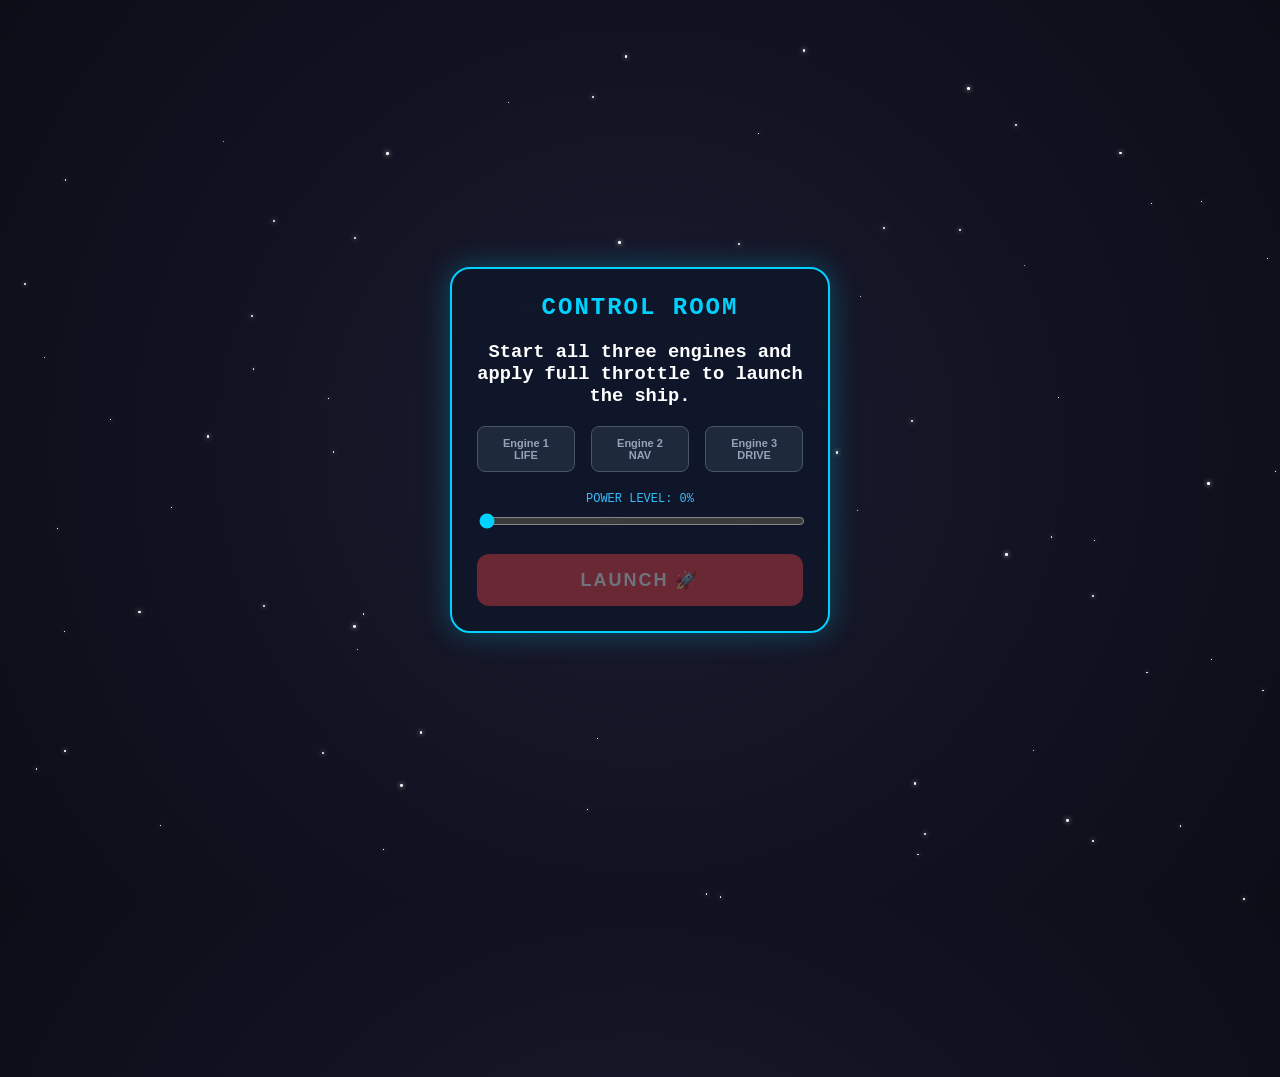
<file: male.html>
<!DOCTYPE html>
<html lang="en">
<head>
    <meta charset="UTF-8">
    <meta name="viewport" content="width=device-width, initial-scale=1.0">
    <title>Space Birthday Mission</title>
    <style>
        /* --- GLOBAL STYLES --- */
        * { box-sizing: border-box; user-select: none; }
        body, html {
            margin: 0; padding: 0;
            width: 100%; height: 100%;
            background: radial-gradient(circle at center, #1a1a2e 0%, #0b0d17 100%);
            color: white; font-family: 'Courier New', Courier, monospace;
            overflow: hidden; display: flex; justify-content: center; align-items: center;
        }

        .screen {
            position: absolute; top: 0; left: 0; width: 100%; height: 100%;
            display: flex; flex-direction: column; justify-content: center; align-items: center;
            opacity: 0; pointer-events: none; transition: opacity 0.8s ease-in-out; z-index: 10;
        }
        .screen.active { opacity: 1; pointer-events: auto; }

        /* --- BACKGROUND STARS --- */
        .stars { position: absolute; top: 0; left: 0; width: 100%; height: 100%; z-index: 1; pointer-events: none; }
        .star {
            position: absolute; background: white; border-radius: 50%;
            box-shadow: 0 0 5px white; animation: twinkle 2s infinite ease-in-out alternate;
        }
        @keyframes twinkle { 0% { opacity: 0.3; } 100% { opacity: 1; } }

        /* --- PHASE 1: COMMAND CENTER --- */
        .cockpit {
            background: rgba(15, 23, 42, 0.85); border: 2px solid #00d2ff;
            box-shadow: 0 0 30px rgba(0, 210, 255, 0.3); border-radius: 20px;
            padding: 25px; text-align: center; width: 90%; max-width: 380px; z-index: 20;
            backdrop-filter: blur(8px);
        }
        .cockpit h2 { color: #00d2ff; margin-top: 0; letter-spacing: 2px; }
        
        .toggle-group { display: flex; justify-content: space-between; margin: 15px 0; }
        .toggle-btn {
            background: #1e293b; border: 1px solid #475569; color: #94a3b8;
            padding: 10px 8px; border-radius: 8px; font-size: 11px; cursor: pointer;
            transition: 0.3s; width: 30%; font-weight: bold;
        }
        .toggle-btn.on { background: #0284c7; color: #fff; border-color: #38bdf8; box-shadow: 0 0 10px #0284c7; }

        .slider-container { margin: 20px 0; }
        .slider-label { font-size: 12px; color: #38bdf8; margin-bottom: 5px; }
        input[type=range] { width: 100%; accent-color: #00d2ff; cursor: pointer; }

        .launch-btn {
            background: #ef4444; color: white; border: none; padding: 15px; width: 100%;
            border-radius: 12px; font-size: 18px; font-weight: bold; letter-spacing: 2px;
            cursor: not-allowed; opacity: 0.4; transition: 0.3s;
        }
        .launch-btn.ready { opacity: 1; cursor: pointer; box-shadow: 0 0 20px #ef4444; animation: pulse 1.5s infinite; }
        @keyframes pulse { 0%, 100% { transform: scale(1); } 50% { transform: scale(1.03); } }

        /* --- PHASE 2: SOLAR SYSTEM EXIT & HYPERDRIVE --- */
        .flight-stage { text-align: center; z-index: 20; width: 100%; }
        .moving-planet {
            font-size: 90px; margin-bottom: 10px;
            animation: flyPast 2s ease-in-out;
        }
        @keyframes flyPast {
            0% { transform: scale(0.2) translateY(-100px); opacity: 0; }
            50% { opacity: 1; }
            100% { transform: scale(1.5) translateY(200px); opacity: 0; }
        }

        .status-text {
            color: #38bdf8; font-size: 16px; letter-spacing: 2px; margin-bottom: 15px;
            text-shadow: 0 0 8px #00d2ff;
        }

        /* Warp Drive Charge Container */
        .warp-container { display: none; margin-top: 20px; }
        .hyper-btn {
            background: linear-gradient(135deg, #0284c7, #38bdf8);
            border: 2px solid #00d2ff; color: white; padding: 20px; border-radius: 50%;
            width: 120px; height: 120px; font-size: 14px; font-weight: bold;
            box-shadow: 0 0 25px rgba(0, 210, 255, 0.6); cursor: pointer;
            outline: none; transition: transform 0.1s;
        }
        .hyper-btn:active { transform: scale(0.92); }

        .charge-bar-bg {
            width: 80%; max-width: 300px; height: 16px; background: rgba(255,255,255,0.1);
            border: 1px solid #00d2ff; border-radius: 10px; margin: 20px auto 0 auto;
            overflow: hidden;
        }
        .charge-bar-fill {
            height: 100%; width: 0%; background: #00d2ff;
            box-shadow: 0 0 15px #00d2ff; transition: width 0.2s ease-out;
        }

        /* Hyperdrive Speed Effect Lines */
        .speed-line {
            position: absolute; width: 2px; height: 100px; background: rgba(0, 210, 255, 0.8);
            opacity: 0; z-index: 5; pointer-events: none;
        }
        .warping .speed-line {
            opacity: 1; animation: speedFall 0.2s linear infinite;
        }
        @keyframes speedFall {
            0% { transform: translateY(-100vh); }
            100% { transform: translateY(100vh); }
        }

        /* --- PHASE 3: CAKE PLANET & FINALE --- */
        /* Cake Planet Surface */
        .cake-planet {
            position: absolute; bottom: -15vh; width: 140vw; height: 38vh;
            background: radial-gradient(circle, #ff758c 0%, #ff7eb3 40%, #2b0854 100%);
            border-top: 8px solid #ffffff; border-radius: 50%; z-index: 5;
            box-shadow: 0 -15px 40px rgba(255, 117, 140, 0.5);
            display: flex; justify-content: center;
        }
        /* Frosting Drips on Planet */
        .cake-planet::before {
            content: '🎂 ✨ 🎂'; font-size: 30px; position: absolute; top: -35px;
            letter-spacing: 20px; text-shadow: 0 0 10px #ff758c;
        }

        .constellation-area { position: absolute; width: 100%; height: 220px; top: 60px; z-index: 20; }
        .c-star {
            position: absolute; width: 35px; height: 35px; background: #38bdf8;
            border-radius: 50%; display: flex; justify-content: center; align-items: center;
            font-weight: bold; color: #0f172a; cursor: pointer; box-shadow: 0 0 15px #38bdf8;
            transition: 0.3s;
        }
        .c-star.connected { background: #ffde00; box-shadow: 0 0 20px #ffde00; color: #000; }
        
        svg { position: absolute; top: 0; left: 0; width: 100%; height: 100%; pointer-events: none; z-index: 18; }
        line { stroke: #ffde00; stroke-width: 3; stroke-dasharray: 5; animation: dash 1s linear infinite; }
        @keyframes dash { to { stroke-dashoffset: -10; } }

        .message-card {
            z-index: 25; text-align: center; background: rgba(15, 23, 42, 0.85);
            padding: 25px; border-radius: 20px; border: 1px solid #ff758c;
            box-shadow: 0 0 25px rgba(255, 117, 140, 0.4); backdrop-filter: blur(8px);
            margin-top: 80px; display: none; max-width: 85%;
        }
        .message-card h1 { color: #ffde00; margin: 0 0 10px 0; font-size: 24px; }
        .message-card p { margin: 8px 0; font-size: 14px; line-height: 1.5; }

        .tree-container {
            position: absolute; bottom: 12vh; z-index: 10;
            display: flex; flex-direction: column; align-items: center; justify-content: flex-end;
        }
        .tree-trunk { width: 12px; height: 0px; background: #ff758c; box-shadow: 0 0 10px #ff758c; transition: height 1.5s; border-radius: 6px; }
        .tree-leaves { position: absolute; top: 15px; opacity: 0; transition: opacity 1.5s 0.8s; font-size: 22px; text-align: center; }
    </style>
</head>
<body>

    <div class="stars" id="starfield"></div>

    <!-- PHASE 1: LAUNCH CONTROL -->
    <div id="screen1" class="screen active">
        <div class="cockpit">
            <h2>CONTROL ROOM</h2>
            <h3>Start all three engines and apply full throttle to launch the ship.</h3>
            
            <div class="toggle-group">
                <button class="toggle-btn" onclick="toggleSystem(this)">Engine 1<br>LIFE</button>
                <button class="toggle-btn" onclick="toggleSystem(this)">Engine 2<br>NAV</button>
                <button class="toggle-btn" onclick="toggleSystem(this)">Engine 3<br>DRIVE</button>
            </div>
            <div class="slider-container">
                <div class="slider-label">POWER LEVEL: <span id="powerText">0</span>%</div>
                <input type="range" id="powerSlider" min="0" max="100" value="0" oninput="updatePower(this.value)">
            </div>
            <button class="launch-btn" id="launchBtn" onclick="launchMission()">LAUNCH 🚀</button>
        </div>
    </div>

    <!-- PHASE 2: SOLAR SYSTEM EXIT & HYPERDRIVE -->
    <div id="screen2" class="screen">
        <div class="flight-stage">
            <div id="planetDisplay" class="moving-planet">🌎</div>
            <div id="statusText" class="status-text">LEAVING EARTH...</div>
            
            <div id="warpContainer" class="warp-container">
                <button class="hyper-btn" onclick="chargeWarp()">TAP TO<br>WARP ⚡</button>
                <div class="charge-bar-bg">
                    <div id="chargeFill" class="charge-bar-fill"></div>
                </div>
            </div>
        </div>
    </div>

    <!-- PHASE 3: CAKE PLANET CONSTELLATION & MESSAGE -->
    <div id="screen3" class="screen">
        <div class="cake-planet"></div>
        
        <div style="color: #ff758c; z-index: 20; position: absolute; top: 25px; text-align: center; font-weight: bold;" id="constHint">
            Connect the Stars (1 → 2 → 3 → 4) 🌌
        </div>

        <svg id="svgCanvas"></svg>
        <div class="constellation-area">
            <div class="c-star" style="top:20px; left:20%;" onclick="connectStar(1, this)">1</div>
            <div class="c-star" style="top:110px; left:40%;" onclick="connectStar(2, this)">2</div>
            <div class="c-star" style="top:110px; left:60%;" onclick="connectStar(3, this)">3</div>
            <div class="c-star" style="top:20px; left:80%;" onclick="connectStar(4, this)">4</div>
        </div>

        <div class="message-card" id="finalCard">
            <h1>🎉 HAPPY BIRTHDAY 🎉</h1>
            <p style="color:#ff758c; font-weight:bold;">MISSION COMPLETE!</p>
            <p>Another Year • Another Adventure • Another Victory</p>
            <p>Keep chasing your dreams and reaching for the stars!</p>
            <hr style="border-color: rgba(255,255,255,0.1); margin: 15px 0;">
            <p style="font-size: 18px; color: #ffde00;">HAPPY BIRTHDAY <span id="birthdayName">KING</span> 👑</p>
            <p style="font-size: 11px; color: #aaa;">See You On The Next Adventure...</p>
            <p style="font-size: 10px; color: #FFFFFFFF;" align="right"><strong>---Black Parrot</strong></p>
        </div>

        <div class="tree-container">
            <div class="tree-leaves" id="treeLeaves">✨ 💙 🌌 💙 ✨<br>🌌 ✨ 🎂 ✨ 🌌</div>
            <div class="tree-trunk" id="treeTrunk"></div>
        </div>
    </div>

    <script>
        // Setup Starfield & Speedlines
        const starfield = document.getElementById('starfield');
        for (let i = 0; i < 80; i++) {
            let star = document.createElement('div');
            star.className = 'star'; star.style.left = Math.random() * 100 + 'vw';
            star.style.top = Math.random() * 100 + 'vh';
            star.style.width = star.style.height = Math.random() * 3 + 'px';
            starfield.appendChild(star);
        }
        for (let i = 0; i < 20; i++) {
            let line = document.createElement('div');
            line.className = 'speed-line'; line.style.left = Math.random() * 100 + 'vw';
            line.style.animationDelay = Math.random() * 0.2 + 's';
            document.body.appendChild(line);
        }

        // Fetch Custom Name
        const savedName = localStorage.getItem("name");
        if (savedName) document.getElementById("birthdayName").textContent = savedName.toUpperCase();

        /* --- PHASE 1 LOGIC --- */
        const startSound = new Audio("start.wav");

let togglesOn = 0, powerLevel = 0;

function toggleSystem(btn) {
    btn.classList.toggle('on');

    // Play sound only when the button is switched ON
    if (btn.classList.contains('on')) {
        startSound.currentTime = 0;
        startSound.play();
    }

    togglesOn = document.querySelectorAll('.toggle-btn.on').length;
    checkReady();
}

function updatePower(val) {
    powerLevel = val;
    document.getElementById('powerText').innerText = val;
    checkReady();
}

function checkReady() {
    const btn = document.getElementById('launchBtn');
    if (togglesOn === 3 && powerLevel == 100)
        btn.classList.add('ready');
    else
        btn.classList.remove('ready');
}

const launchSound = new Audio("launch.mp3");

function launchMission() {
            if (!document.getElementById('launchBtn').classList.contains('ready')) return;
           launchSound.currentTime = 0;
    launchSound.play(); document.getElementById('screen1').classList.remove('active');
            document.getElementById('screen2').classList.add('active');
            startSpaceFlight();
        }

        /* --- PHASE 2 LOGIC: FLY OUT & HYPERDRIVE --- */
        const solarSequence = [
    { icon: '🌍', text: 'LEAVING EARTH ORBIT...' },
    
    { icon: '☀️', text: 'ESCAPING SOLAR GRAVITY...' },
    
    
    { icon: '☄️', text: 'CROSSING THE ASTEROID BELT...' },
    
    { icon: '🪐', text: 'PASSING SATURN...' },
    
    { icon: '🌌', text: 'EXITING THE SOLAR SYSTEM...' },
    { icon: '✨', text: 'ENTERING INTERSTELLAR SPACE...' },
    { icon: '🚀', text: 'CRUISING AT FASTER-THAN-LIGHT SPEED...' },
    
    { icon: '🛸', text: 'DROPPING OUT OF HYPERSPACE...' },
    
    
];

        function startSpaceFlight() {
            let step = 0;
            let flightInterval = setInterval(() => {
                if (step < solarSequence.length) {
                    let display = document.getElementById('planetDisplay');
                    display.style.animation = 'none';
                    void display.offsetWidth; // Force re-trigger animation
                    display.style.animation = 'flyPast 1.5s ease-in-out';
                    
                    display.innerText = solarSequence[step].icon;
                    document.getElementById('statusText').innerText = solarSequence[step].text;
                    step++;
                } else {
                    clearInterval(flightInterval);
                    setupHyperdrive();
                }
            }, 1600);
        }

        let warpCharge = 0;
        function setupHyperdrive() {
            document.getElementById('planetDisplay').innerText = '🚀';
            document.getElementById('statusText').innerText = 'HYPERDRIVE READY! CHARGE ENGINE!';
            document.getElementById('warpContainer').style.display = 'block';
        }
const warpSound = new Audio("warp.mp3");
        function chargeWarp() {
            warpCharge += 20;
            document.getElementById('chargeFill').style.width = warpCharge + '%';
            
            // Add warping visual effect
            document.body.classList.add('warping');

            if (warpCharge >= 100) {
                document.getElementById('statusText').innerText = 'WARPING TO CAKE PLANET...';
                setTimeout(() => {
                    document.body.classList.remove('warping');
                    document.getElementById('screen2').classList.remove('active');
                    document.getElementById('screen3').classList.add('active');
                    
                 
                }, 1200);
                
                warpSound.currentTime = 0;
    warpSound.play();
            }
        }

        /* --- PHASE 3 LOGIC: CONSTELLATION & MESSAGE --- */
        let currentStep = 0, prevStar = null;
        function connectStar(num, el) {
            if (num === currentStep + 1) {
                currentStep = num; el.classList.add('connected');
                if (prevStar) {
                    let r1 = prevStar.getBoundingClientRect(), r2 = el.getBoundingClientRect();
                    let line = document.createElementNS('http://www.w3.org/2000/svg', 'line');
                    line.setAttribute('x1', r1.left + 17); line.setAttribute('y1', r1.top + 17);
                    line.setAttribute('x2', r2.left + 17); line.setAttribute('y2', r2.top + 17);
                    document.getElementById('svgCanvas').appendChild(line);
                }
                prevStar = el;
                if (currentStep === 4) {
                    document.getElementById('constHint').style.display = 'none';
                    setTimeout(() => {
                        document.getElementById('treeTrunk').style.height = '90px';
                        document.getElementById('treeLeaves').style.opacity = '1';
                        document.getElementById('finalCard').style.display = 'block';
                        triggerFireworks();
                    }, 500);
                }
            }
        }

        function triggerFireworks() {
            for(let i=0; i<30; i++) {
                let p = document.createElement('div');
                p.innerText = ['✨','💙','🎉','🎂'][Math.floor(Math.random()*4)];
                p.style.position = 'absolute'; p.style.left = '50vw'; p.style.top = '50vh';
                p.style.zIndex = '30'; p.style.transition = 'all 1.2s cubic-bezier(0,1,0.5,1)';
                document.body.appendChild(p);
                setTimeout(() => {
                    let a = Math.random() * Math.PI * 2, r = Math.random() * 250 + 50;
                    p.style.transform = `translate(${Math.cos(a)*r}px, ${Math.sin(a)*r}px)`;
                    p.style.opacity = '0';
                }, 50);
                setTimeout(() => p.remove(), 1300);
            }
        }
    </script>
</body>
</html>
</file>
<file: stylec.css>
@import url('https://fonts.googleapis.com/css2?family=Caveat:wght@400..700&display=swap');

html,
body {
    width: 100%;
    height: 100%;
    margin: 0;
    padding: 0;
    overflow: hidden;
    font-family: 'Caveat', sans-serif;
}

body {
    background: #65b2fb;
}

#cake {
    display: block;
    position: relative;
    margin: -10em auto 0 auto;
}

@keyframes candle-appear {
    0% {
        opacity: 0;
        transform: translateY(-20px);
    }

    100% {
        opacity: 1;
        transform: translateY(0);
    }
}

.candles-container {
    position: absolute;
    top: 220px;
    left: 50%;
    width: 140px;
    height: 35px;
    display: flex;
    justify-content: space-between;
    transform: translate(-50%, 0);
    opacity: 1;
    will-change: transform;
}

.surprise-btn {
    background: linear-gradient(135deg, #ff416c, #ff4b2b);
    color: #ffffff;
    font-size: 1.2rem;
    font-weight: bold;
    padding: 12px 28px;
    border: none;
    border-radius: 50px;
    cursor: pointer;
    box-shadow: 0 4px 15px rgba(255, 65, 108, 0.4);
    transition: all 0.3s ease;
    animation: pulse-glow 1.5s infinite alternate;
    outline: none;
}

.surprise-btn:hover {
    transform: translateY(-3px) scale(1.05);
    box-shadow: 0 8px 25px rgba(255, 65, 108, 0.6);
}

.surprise-btn:active {
    transform: translateY(1px) scale(0.98);
}

/* Glowing Pulse Animation */
@keyframes pulse-glow {
    0% {
        box-shadow: 0 0 10px rgba(255, 65, 108, 0.5), 0 0 20px rgba(255, 75, 43, 0.3);
    }
    100% {
        box-shadow: 0 0 20px rgba(255, 65, 108, 0.8), 0 0 35px rgba(255, 75, 43, 0.6);
    }
}


.velas {
    background: #ffffff;
    border-radius: 10px;
    position: relative;
    width: 5px;
    height: 35px;
    backface-visibility: hidden;
    transform: translateZ(0);
}

.velas:after,
.velas:before {
    background: rgba(255, 0, 0, 0.4);
    content: "";
    position: absolute;
    width: 100%;
    height: 3px;
}

.velas:after {
    top: 25%;
    left: 0;
}

.velas:before {
    top: 45%;
    left: 0;
}

.fuego {
    border-radius: 100%;
    position: absolute;
    top: -20px;
    left: 50%;
    margin-left: -2.6px;
    width: 6.66666667px;
    height: 18px;
    opacity: 1;
    transition: opacity 0.5s;
    transform: translateZ(0);
    backface-visibility: hidden;
}

.fuego:nth-child(1) {
    animation: fuego 2s 1.5s infinite;
}

.fuego:nth-child(2) {
    animation: fuego 1.5s 1.5s infinite;
}

.fuego:nth-child(3) {
    animation: fuego 1s 1.5s infinite;
}

.fuego:nth-child(4) {
    animation: fuego 0.5s 1.5s infinite;
}

.fuego:nth-child(5) {
    animation: fuego 0.2s 1.5s infinite;
}

#gifContainer {
    position: fixed;
    bottom: 0;
    left: 50%;
    transform: translateX(-50%);
    z-index: 20;
    pointer-events: none; /* optional */
}

#gifContainer img {
    width: min(300px, 90vw);
    height: auto;
    display: block;
}

@keyframes fuego {

    0%,
    100% {
        background: rgba(254, 248, 97, 0.5);
        box-shadow: 0 0 40px 10px rgba(248, 233, 209, 0.2);
        transform: translateY(0) scale(1);
    }

    50% {
        background: rgba(255, 50, 0, 0.1);
        box-shadow: 0 0 40px 20px rgba(248, 233, 209, 0.2);
        transform: translateY(-20px) scale(0);
    }
}

@keyframes in {
    to {
        transform: translate(-50%, 0);
    }
}

.text {
    color: #7f6158;
    font-weight: 300;
    font-style: italic;
    text-align: center;
}

.text h1 {
    font-size: 2em;
}

.instructions {
    color: #7f6158;
    text-align: center;
    margin-top: 20px;
    font-size: 1.6em;
}

.confetti {
    position: absolute;
    width: 10px;
    height: 10px;
    background-color: #f00;
    opacity: 0;
    top: -10px;
    animation: confetti-fall 3s linear forwards;
}

@keyframes confetti-fall {
    0% {
        transform: translateY(0) rotate(0deg);
        opacity: 1;
    }

    100% {
        transform: translateY(100vh) rotate(360deg);
        opacity: 0;
    }
}

.blow-area {
    position: absolute;
    top: 0;
    left: 0;
    width: 100%;
    height: 100%;
    z-index: 10;
    background: transparent;
}
</file>
<file: default.css>
body {
  margin: 0;
  padding: 0;
  background-color: white; /* solid black background, images removed */
  color: white;
  font-size: 14px;
  font-family: sans-serif;
  overflow: auto;
}
a {
  color: black;
  font-size: 14px;
}
#main {
  width: 100%;
}
#wrap {
  position: relative;
  margin: 0 auto;
  width: 1100px;
  height: 680px;
  margin-top: 10px;
}
#text {
  width: 272px;
  height: 560px;
  left: 188px;
  top: 80px;
  position: absolute;
}
#code {
  display: none;
  color: black;
  font-size: 16px;
  margin-top: 70px;
  line-height: 25px;
  font-size: larger;
  font-weight: bolder;
}
#clock-box {
  position: absolute;
  left: 60px;
  top: 550px;
  font-size: 28px;
  display: none;
}
#clock-box a {
  font-size: 28px;
  text-decoration: none;
}
#clock {
  margin-left: 48px;
}
#clock .digit {
  font-size: 64px;
}
#canvas {
  margin: 0 auto;
  width: 1100px;
  height: 680px;
}
#error {
  margin: 0 auto;
  text-align: center;
  margin-top: 60px;
  display: none;
}
.hand {
  cursor: pointer;
}
.say {
  margin-left: 5px;
}
.space {
  margin-right: 150px;
}

#message-box{
  position: absolute;
  margin-top:450px;
  font-size: 25px;
  font-family: monospace;

}
</file>
<file: stylerose.css>
*,
*::before,
*::after {
    margin: 0;
    padding: 0;
    box-sizing: border-box;
}

html,
body {
    width: 100%;
    height: 100%;
    overflow: hidden;
    font-family: 'Inter', sans-serif;
}

body {
    background: #020002;
    background: radial-gradient(ellipse at 50% 75%, #120105 0%, #050002 55%, #000 100%);
    display: flex;
    align-items: center;
    justify-content: center;
}

.vignette {
    position: fixed;
    inset: 0;
    background: radial-gradient(ellipse at center, transparent 35%, rgba(0, 0, 0, 0.9) 100%);
    z-index: 100;
    pointer-events: none;
}

.spotlight {
    position: fixed;
    top: 35%;
    left: 50%;
    transform: translate(-50%, -50%);
    width: 85vw;
    height: 85vh;
    background: radial-gradient(circle, rgba(255, 30, 80, 0.06) 0%, transparent 70%);
    filter: blur(50px);
    pointer-events: none;
    z-index: 1;
}


.trigger-overlay {
    position: fixed;
    inset: 0;
    display: flex;
    align-items: center;
    justify-content: center;
    background: rgba(0, 0, 0, 0.85);
    backdrop-filter: blur(15px);
    -webkit-backdrop-filter: blur(15px);
    z-index: 200;
    opacity: 1;
    transition: opacity 0.8s cubic-bezier(0.25, 1, 0.5, 1), visibility 0.8s;
    visibility: visible;
}

.trigger-overlay.fade-out {
    opacity: 0;
    visibility: hidden;
    pointer-events: none;
}

.glass-card {
    position: relative;
    width: min(85vw, 340px);
    background: rgba(18, 5, 10, 0.45);
    backdrop-filter: blur(25px) saturate(160%);
    -webkit-backdrop-filter: blur(25px) saturate(160%);
    border: 1px solid rgba(255, 50, 100, 0.22);
    border-radius: 24px;
    padding: 35px 24px;
    display: flex;
    flex-direction: column;
    align-items: center;
    text-align: center;
    box-shadow:
        0 25px 60px rgba(0, 0, 0, 0.65),
        inset 0 1px 2px rgba(255, 255, 255, 0.1),
        0 0 40px rgba(255, 30, 80, 0.12);
    transform: scale(1);
    transition: transform 0.6s cubic-bezier(0.34, 1.56, 0.64, 1);
    overflow: hidden;
}

.trigger-overlay.fade-out .glass-card {
    transform: scale(0.85);
}

.card-glow {
    position: absolute;
    width: 150px;
    height: 150px;
    border-radius: 50%;
    background: radial-gradient(circle, rgba(255, 30, 80, 0.15) 0%, transparent 70%);
    top: -40px;
    left: -40px;
    filter: blur(15px);
    pointer-events: none;
}

.rose-icon {
    font-size: 54px;
    margin-bottom: 12px;
    filter: drop-shadow(0 4px 12px rgba(255, 30, 80, 0.4));
    animation: pulseIcon 2s ease-in-out infinite;
}

@keyframes pulseIcon {

    0%,
    100% {
        transform: scale(1);
    }

    50% {
        transform: scale(1.08);
    }
}

.glass-card .title {
    color: #fff;
    font-family: 'Playfair Display', serif;
    font-size: 26px;
    font-weight: 700;
    letter-spacing: 1px;
    margin-bottom: 22px;
    text-shadow: 0 0 10px rgba(255, 255, 255, 0.1);
}

.loading-bar-container {
    width: 100%;
    height: 6px;
    background: rgba(255, 255, 255, 0.06);
    border-radius: 3px;
    overflow: hidden;
    margin-bottom: 10px;
}

.loading-bar {
    width: 0%;
    height: 100%;
    background: linear-gradient(to right, #ff2e5e, #ff0044);
    border-radius: 3px;
    transition: width 0.1s linear;
}

.status-text {
    font-size: 12px;
    color: #b5a2b0;
    font-family: 'Fira Code', monospace;
    margin-bottom: 26px;
}

.start-button {
    position: relative;
    width: 100%;
    padding: 16px;
    background: linear-gradient(135deg, #ff2e5e 0%, #ff0044 100%);
    border: none;
    border-radius: 12px;
    color: #fff;
    font-family: 'Inter', sans-serif;
    font-weight: 700;
    font-size: 14px;
    letter-spacing: 1.5px;
    text-transform: uppercase;
    cursor: pointer;
    overflow: hidden;
    transition: transform 0.2s, box-shadow 0.2s, opacity 0.3s;
    box-shadow: 0 5px 20px rgba(255, 0, 68, 0.3);
}

.start-button:disabled {
    background: rgba(255, 255, 255, 0.08);
    color: rgba(255, 255, 255, 0.3);
    cursor: not-allowed;
    box-shadow: none;
    transform: none !important;
}

.start-button:not(:disabled):hover {
    transform: translateY(-2px);
    box-shadow:
        0 8px 25px rgba(255, 0, 68, 0.5),
        0 0 15px rgba(255, 50, 90, 0.3);
}

.start-button:active {
    transform: translateY(1px);
}

.btn-shine {
    position: absolute;
    top: 0;
    left: -100%;
    width: 50%;
    height: 100%;
    background: linear-gradient(to right, transparent, rgba(255, 255, 255, 0.2), transparent);
    transform: skewX(-25deg);
}

.start-button:not(:disabled):hover .btn-shine {
    animation: shine 1.2s ease-in-out infinite;
}

@keyframes shine {
    100% {
        left: 150%;
    }
}

.ambient-light {
    position: fixed;
    width: 500px;
    height: 500px;
    border-radius: 50%;
    background: radial-gradient(circle, rgba(255, 30, 60, 0.10) 0%, rgba(255, 20, 50, 0.04) 40%, transparent 65%);
    top: 32%;
    left: 50%;
    transform: translate(-50%, -50%);
    z-index: 5;
    pointer-events: none;
    opacity: 0;
    transition: opacity 3s ease;
}

.ambient-light.visible {
    opacity: 1;
}



.scene {
    perspective: 1200px;
    perspective-origin: 50% 35%;
    width: 100%;
    height: 100%;
    display: flex;
    align-items: center;
    justify-content: center;
    padding-bottom: 6vh;
    z-index: 20;
    transform: scale(0.95);
}

.rose-wrapper {
    transform-style: preserve-3d;
    position: relative;
    width: 300px;
    height: 480px;
    transform: rotateX(-22deg) rotateY(0deg);
    will-change: transform;
}

.rose-wrapper.rotating {
    animation: rotateRose 28s linear infinite;
}

@keyframes rotateRose {
    from {
        transform: rotateX(-22deg) rotateY(0deg);
    }

    to {
        transform: rotateX(-22deg) rotateY(360deg);
    }
}


.stem-group {
    position: absolute;
    bottom: 0;
    left: 50%;
    transform: translateX(-50%);
    width: 10px;
    height: 250px;
    transform-style: preserve-3d;
}

.stem {
    position: absolute;
    bottom: 0;
    left: 0;
    width: 100%;
    height: 0%;
    background: linear-gradient(to top, #092e12 0%, #114c23 30%, #1a6f35 70%, #114c23 100%);
    border-radius: 5px;
    transition: height 2.2s cubic-bezier(0.22, 1, 0.36, 1);
    overflow: hidden;
    will-change: height;
}

.stem.grow {
    height: 100%;
}

.stem-highlight {
    position: absolute;
    top: 0;
    left: 1px;
    width: 2.5px;
    height: 100%;
    background: linear-gradient(to bottom, transparent, rgba(150, 255, 180, 0.15), transparent);
}

.thorn {
    position: absolute;
    width: 11px;
    height: 6px;
    opacity: 0;
    transition: opacity 0.5s ease 0.4s;
    z-index: 2;
}

.thorn::before {
    content: '';
    position: absolute;
    width: 100%;
    height: 100%;
    background: linear-gradient(135deg, #1a6f35, #092e12);
    clip-path: polygon(0% 85%, 100% 50%, 30% 0%);
}

.thorn-1 {
    right: -9px;
    bottom: 65%;
    transform: scaleX(-1);
}

.thorn-2 {
    left: -9px;
    bottom: 42%;
}

.stem.grow~.thorn {
    opacity: 0.75;
}

.leaf {
    position: absolute;
    width: 52px;
    height: 25px;
    opacity: 0;
    transition: opacity 0.6s ease, transform 1.1s cubic-bezier(0.34, 1.45, 0.64, 1);
    z-index: 2;
    will-change: transform, opacity;
}

.leaf::before {
    content: '';
    position: absolute;
    width: 100%;
    height: 100%;
    background: linear-gradient(160deg, #2a944e 0%, #1a6f35 40%, #092e12 100%);
    border-radius: 2px 65% 2px 65%;
}

.leaf-vein {
    position: absolute;
    width: 60%;
    height: 1px;
    background: rgba(150, 255, 180, 0.12);
    top: 48%;
    left: 20%;
    z-index: 1;
}

.leaf-left {
    left: -52px;
    bottom: 56%;
    transform-origin: right center;
    transform: rotate(35deg) scale(0);
}

.leaf-left::before {
    border-radius: 65% 2px 65% 2px;
}

.leaf-right {
    left: 10px;
    bottom: 38%;
    transform-origin: left center;
    transform: rotate(-35deg) scale(0);
}

.leaf-right::before {
    border-radius: 2px 65% 2px 65%;
}

.leaf.visible {
    opacity: 1;
}

.leaf-left.visible {
    transform: rotate(15deg) scale(1);
}

.leaf-right.visible {
    transform: rotate(-15deg) scale(1);
}


.calyx {
    position: absolute;
    bottom: 242px;
    left: 50%;
    transform: translateX(-50%);
    width: 0;
    height: 0;
    transform-style: preserve-3d;
    z-index: 1;
}

.sepal {
    position: absolute;
    bottom: -4px;
    left: 50%;
    width: 14px;
    height: 32px;
    transform-origin: 50% 100%;
    background: linear-gradient(to top, #092e12 0%, #15582b 40%, #299c4c 100%);
    border-radius: 50% 50% 10% 10% / 80% 80% 20% 20%;
    clip-path: polygon(10% 100%, 0% 30%, 50% 0%, 100% 30%, 90% 100%);
    opacity: 0;
    transform: translateX(-50%) rotateY(var(--sepal-angle, 0deg)) rotateX(60deg) scale(0.5);
    transition:
        transform 1.3s cubic-bezier(0.25, 1, 0.5, 1) var(--sepal-delay, 0s),
        opacity 0.5s ease var(--sepal-delay, 0s);
    will-change: transform, opacity;
}

.calyx.visible .sepal {
    opacity: 0.95;
    transform: translateX(-50%) rotateY(var(--sepal-angle, 0deg)) rotateX(var(--sepal-curl, 22deg)) scale(1);
}


.rose-head {
    position: absolute;
    bottom: 245px;
    left: 50%;
    transform: translateX(-50%);
    width: 0;
    height: 0;
    transform-style: preserve-3d;
    z-index: 10;
}

.rose-head.blooming {
    animation: roseHeartbeat 4s ease-in-out infinite 3.5s;
}

@keyframes roseHeartbeat {
    0%, 100% {
        transform: translateX(-50%) scale(1);
    }
    15% {
        transform: translateX(-50%) scale(1.035);
    }
    30% {
        transform: translateX(-50%) scale(1.01);
    }
    45% {
        transform: translateX(-50%) scale(1.045);
    }
    70% {
        transform: translateX(-50%) scale(1);
    }
}

.rose-glow {
    position: absolute;
    width: 400px;
    height: 400px;
    border-radius: 50%;
    background: radial-gradient(circle, rgba(160, 5, 30, 0.18) 0%, rgba(100, 0, 20, 0.05) 45%, transparent 65%);
    top: 50%;
    left: 50%;
    transform: translate(-50%, -50%);
    opacity: 0;
    transition: opacity 3.5s ease;
    z-index: -1;
    pointer-events: none;
}

.rose-glow-inner {
    position: absolute;
    width: 200px;
    height: 200px;
    border-radius: 50%;
    background: radial-gradient(circle, rgba(180, 40, 60, 0.15) 0%, transparent 65%);
    top: 50%;
    left: 50%;
    transform: translate(-50%, -50%);
    opacity: 0;
    transition: opacity 2s ease 0.8s;
    z-index: -1;
    pointer-events: none;
}

.rose-head.blooming .rose-glow {
    opacity: 1;
}

.rose-head.blooming .rose-glow-inner {
    opacity: 1;
}


.petal {
    position: absolute;
    bottom: 0;
    left: 50%;
    transform-origin: 50% 100%;
    opacity: 0.002;
    will-change: transform, opacity;

    border-radius: 50% 50% 35% 35% / 45% 45% 55% 55%;

    transform:
        translateX(-50%) rotateY(var(--angle, 0deg)) translateZ(0px) rotateX(90deg) scale(0.1);

    transition:
        transform var(--bloom-dur, 2.4s) ease-in-out var(--delay, 0s),
        opacity 0.7s ease var(--delay, 0s);
}

.rose-head.blooming .petal {
    opacity: 1;
    transform:
        translateX(-50%) rotateY(var(--angle, 0deg)) translateZ(var(--tz, 0px)) rotateX(var(--curl, 30deg)) scale(var(--scale, 1));
}


.petal-bud {
    background: linear-gradient(to bottom, #3d0008 0%, #220003 40%, #100001 75%, #040000 100%);
}

.petal-core {
    background: linear-gradient(to bottom, #52000c 0%, #350005 40%, #1a0002 75%, #080000 100%);
}

.petal-inner {
    background: linear-gradient(to bottom, #6d0012 0%, #480008 40%, #250003 75%, #0c0000 100%);
}

.petal-mid-inner {
    background: linear-gradient(to bottom, #850018 0%, #5c000d 40%, #310004 75%, #120000 100%);
}

.petal-mid {
    background: linear-gradient(to bottom, #9a001d 0%, #6e0011 40%, #3b0005 75%, #160000 100%);
}

.petal-outer {
    background: linear-gradient(to bottom, #ad0022 0%, #7e0014 40%, #440007 75%, #1a0001 100%);
}

.petal-blush {
    background: linear-gradient(to bottom, #bf0028 0%, #8e0018 40%, #4e0008 75%, #1e0001 100%);
}


.falling-petal {
    position: fixed;
    width: var(--fp-w, 13px);
    height: var(--fp-h, 17px);
    background: radial-gradient(ellipse at 40% 30%, var(--fp-c1, #9a001d), var(--fp-c2, #3d0008) 75%);
    border-radius: 50% 50% 45% 55% / 60% 60% 40% 40%;
    opacity: 0;
    pointer-events: none;
    z-index: 50;
    animation: fallSway var(--f-dur, 7s) linear forwards;
    animation-delay: var(--f-delay, 0s);
    will-change: transform, opacity;
}

@keyframes fallSway {
    0% {
        opacity: 0;
        transform: translateX(0) translateY(0) rotate(0deg) rotateY(0deg) scale(1);
    }

    8% {
        opacity: 0.85;
    }

    25% {
        transform: translateX(var(--s1, 35px)) translateY(20vh) rotate(70deg) rotateY(40deg) scale(0.95);
    }

    50% {
        transform: translateX(var(--s2, -25px)) translateY(48vh) rotate(160deg) rotateY(90deg) scale(0.88);
    }

    75% {
        transform: translateX(var(--s3, 35px)) translateY(75vh) rotate(270deg) rotateY(150deg) scale(0.78);
        opacity: 0.55;
    }

    100% {
        opacity: 0;
        transform: translateX(var(--s4, 10px)) translateY(108vh) rotate(390deg) rotateY(210deg) scale(0.55);
    }
}


.end-text {
    position: fixed;
    bottom: 8%;
    left: 50%;
    transform: translateX(-50%);
    text-align: center;
    opacity: 0;
    transition: opacity 2s ease;
    z-index: 60;
}

.end-text.visible {
    opacity: 1;
}

.tagline {
    font-family: 'Playfair Display', serif;
    font-style: italic;
    font-size: clamp(18px, 5.5vw, 30px);
    color: rgba(255, 195, 215, 0.95);
    letter-spacing: 4px;
    text-transform: lowercase;
    text-shadow:
        0 0 25px rgba(255, 80, 130, 0.4),
        0 0 60px rgba(255, 50, 100, 0.15);
    margin-bottom: 8px;
}

.rose-emoji {
    font-size: 32px;
    display: block;
    animation: floatEmoji 3s ease-in-out infinite;
}

@keyframes floatEmoji {

    0%,
    100% {
        transform: translateY(0);
    }

    50% {
        transform: translateY(-8px);
    }
}

.romantic-message {
    font-family: 'Inter', sans-serif;
    font-weight: 500;
    font-size: clamp(10px, 3vw, 13px);
    color: rgba(255, 150, 180, 0.85);
    letter-spacing: 5px;
    text-transform: uppercase;
    margin-bottom: 6px;
    text-shadow: 0 0 10px rgba(255, 40, 100, 0.4);
}

.floating-heart {
    position: fixed;
    pointer-events: none;
    opacity: 0;
    z-index: 45;
    filter: drop-shadow(0 0 8px rgba(255, 30, 80, 0.6));
    animation: floatUp var(--h-dur, 5s) ease-in-out forwards;
    animation-delay: var(--h-delay, 0s);
    will-change: transform, opacity;
}

.floating-heart svg {
    fill: url(#heartGrad);
}

@keyframes floatUp {
    0% {
        opacity: 0;
        transform: translateY(0) scale(0.6) rotate(0deg);
    }
    15% {
        opacity: 0.8;
    }
    100% {
        opacity: 0;
        transform: translateY(-70vh) translateX(var(--h-drift, 40px)) scale(1.2) rotate(var(--h-drift, 20deg));
    }
}

/* Music Toggle Button */
.music-toggle {
    position: fixed;
    top: 25px;
    right: 25px;
    width: 48px;
    height: 48px;
    border-radius: 50%;
    background: rgba(22, 10, 15, 0.65);
    border: 1px solid rgba(255, 50, 100, 0.25);
    color: #fff;
    font-size: 18px;
    display: flex;
    align-items: center;
    justify-content: center;
    cursor: pointer;
    z-index: 150;
    opacity: 0;
    pointer-events: none;
    transition: 
        opacity 0.8s ease, 
        transform 0.3s cubic-bezier(0.175, 0.885, 0.32, 1.275), 
        box-shadow 0.3s, 
        background 0.3s;
    box-shadow: 0 4px 15px rgba(0, 0, 0, 0.4), 0 0 10px rgba(255, 30, 80, 0.1);
}

.music-toggle.visible {
    opacity: 1;
    pointer-events: auto;
}

.music-toggle:hover {
    transform: scale(1.08);
    background: rgba(255, 30, 80, 0.15);
    border-color: rgba(255, 50, 100, 0.5);
    box-shadow: 0 6px 20px rgba(255, 30, 80, 0.3), 0 0 15px rgba(255, 50, 90, 0.2);
}

.music-toggle:active {
    transform: scale(0.95);
}

.music-toggle.muted {
    border-color: rgba(255, 255, 255, 0.15);
    background: rgba(22, 10, 15, 0.4);
    box-shadow: none;
}

/* Read My Note Button */
.letter-btn {
    display: inline-flex;
    align-items: center;
    gap: 8px;
    padding: 10px 22px;
    margin-top: 14px;
    background: rgba(255, 40, 90, 0.08);
    border: 1px solid rgba(255, 50, 100, 0.3);
    border-radius: 20px;
    color: #ffd2df;
    font-family: 'Inter', sans-serif;
    font-weight: 500;
    font-size: 13px;
    letter-spacing: 1.5px;
    text-transform: uppercase;
    cursor: pointer;
    transition: 
        transform 0.2s, 
        background 0.3s, 
        border-color 0.3s, 
        box-shadow 0.3s;
    box-shadow: 0 4px 15px rgba(255, 0, 68, 0.1);
}

.letter-btn:hover {
    transform: translateY(-2px);
    background: rgba(255, 40, 90, 0.16);
    border-color: rgba(255, 50, 100, 0.6);
    box-shadow: 0 6px 20px rgba(255, 0, 68, 0.25), 0 0 10px rgba(255, 50, 100, 0.2);
    color: #fff;
}

.letter-btn:active {
    transform: translateY(1px);
}

/* Love Letter Overlay Modal */
.letter-overlay {
    position: fixed;
    inset: 0;
    background: rgba(5, 1, 3, 0.7);
    backdrop-filter: blur(25px);
    -webkit-backdrop-filter: blur(25px);
    display: flex;
    align-items: center;
    justify-content: center;
    opacity: 0;
    visibility: hidden;
    transition: opacity 0.6s cubic-bezier(0.25, 1, 0.5, 1), visibility 0.6s;
    z-index: 250;
}

.letter-overlay.visible {
    opacity: 1;
    visibility: visible;
}

.letter-card {
    position: relative;
    width: min(90vw, 440px);
    padding: 50px 38px 40px 38px;
    background: rgba(15, 4, 10, 0.55);
    backdrop-filter: blur(30px) saturate(170%);
    -webkit-backdrop-filter: blur(30px) saturate(170%);
    border: 1px solid rgba(255, 50, 100, 0.22);
    border-radius: 28px;
    box-shadow: 
         0 35px 80px rgba(0, 0, 0, 0.75), 
         inset 0 1px 2px rgba(255, 255, 255, 0.1),
         0 0 50px rgba(255, 30, 80, 0.18);
    transform: scale(0.9);
    transition: transform 0.6s cubic-bezier(0.34, 1.56, 0.64, 1);
    text-align: left;
}

.letter-overlay.visible .letter-card {
    transform: scale(1);
}

.close-letter-btn {
    position: absolute;
    top: 22px;
    right: 22px;
    width: 32px;
    height: 32px;
    border-radius: 50%;
    background: rgba(255, 255, 255, 0.05);
    border: none;
    color: #ff9ebb;
    font-size: 14px;
    display: flex;
    align-items: center;
    justify-content: center;
    cursor: pointer;
    transition: background 0.2s, transform 0.2s;
}

.close-letter-btn:hover {
    background: rgba(255, 30, 80, 0.2);
    color: #fff;
    transform: rotate(90deg);
}

.letter-salutation {
    font-family: 'Dancing Script', cursive;
    font-size: 32px;
    color: #ff4d7a;
    margin-bottom: 22px;
    text-shadow: 0 0 10px rgba(255, 77, 122, 0.3);
}

.letter-body {
    font-family: 'Inter', sans-serif;
    font-size: 15px;
    line-height: 1.7;
    color: #ffd2df;
    margin-bottom: 18px;
    opacity: 0.95;
    letter-spacing: 0.2px;
}

.letter-signature {
    font-family: 'Dancing Script', cursive;
    font-size: 32px;
    color: #ff4d7a;
    margin-top: 25px;
    text-align: right;
    text-shadow: 0 0 10px rgba(255, 77, 122, 0.3);
}

/* Sparkle Particle Clicks */
.sparkle-particle {
    position: fixed;
    pointer-events: none;
    z-index: 300;
    opacity: 1;
    animation: sparkleSpread var(--sp-dur, 1.2s) cubic-bezier(0.25, 1, 0.5, 1) forwards;
    color: #ff3366;
    text-shadow: 0 0 8px rgba(255, 50, 100, 0.8);
    will-change: transform, opacity;
}

@keyframes sparkleSpread {
    0% {
        transform: translate(-50%, -50%) scale(0.5);
        opacity: 1;
    }
    100% {
        transform: translate(calc(-50% + var(--tx)), calc(-50% + var(--ty))) scale(1.2) rotate(360deg);
        opacity: 0;
    }
}


@media (max-width: 480px) {
    .rose-wrapper {
        transform: scale(0.82);
    }

    .tagline {
        letter-spacing: 2px;
    }
}

@media (max-height: 600px) {
    .rose-wrapper {
        transform: scale(0.68);
    }

    .end-text {
        bottom: 3%;
    }
}

/* Typewriter blinking cursor styling */
.letter-salutation.typing::after,
.letter-body.typing::after,
.letter-signature.typing::after {
    content: '█';
    font-size: 85%;
    display: inline-block;
    vertical-align: middle;
    margin-left: 4px;
    color: #ff4d7a;
    animation: blinkCursor 0.8s infinite;
}

@keyframes blinkCursor {
    0%, 100% { opacity: 0; }
    50% { opacity: 1; }
}
</file>
